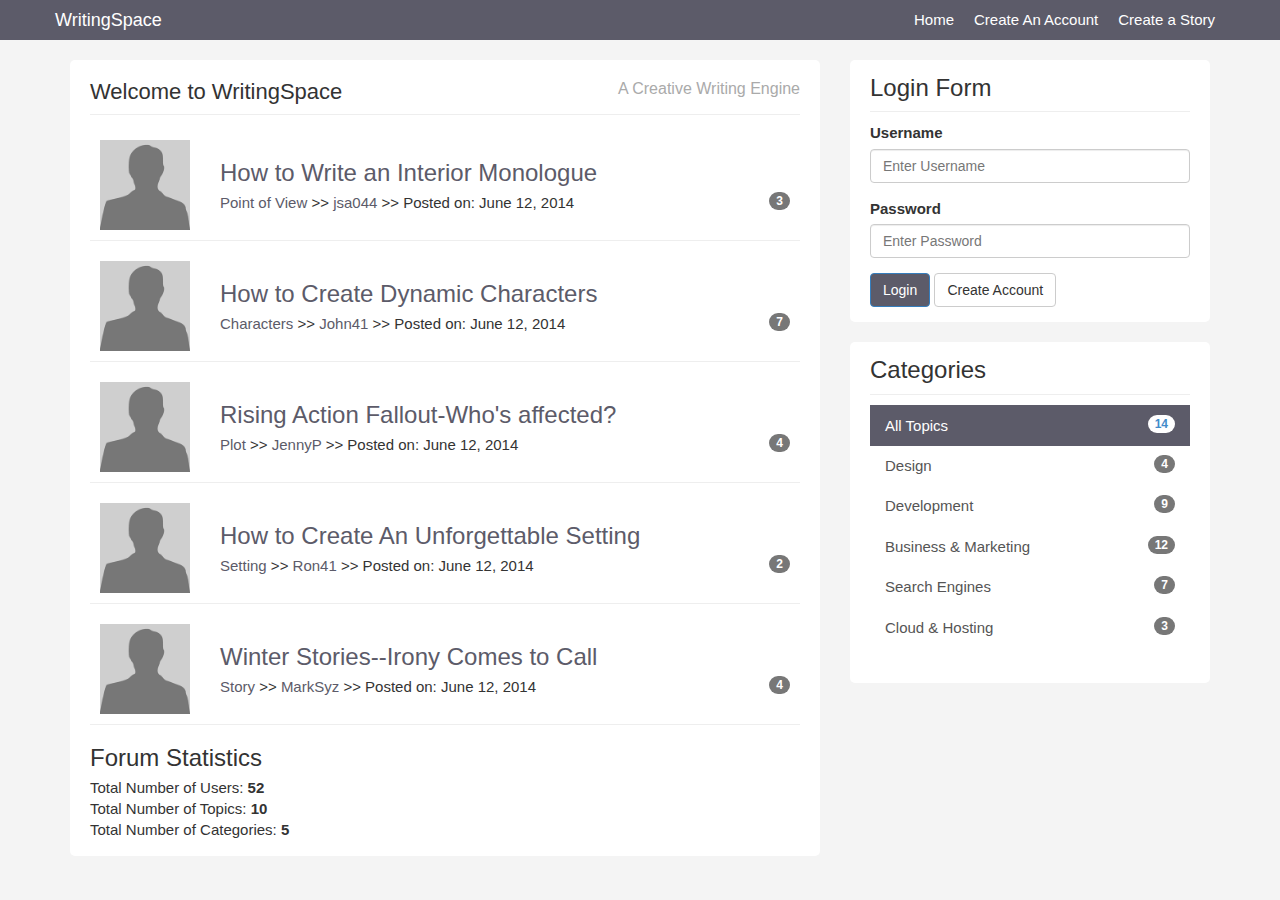
<file: ts_html/index.html>
<!DOCTYPE html>
<html lang="en">
  <head>
    <meta charset="utf-8">
    <meta http-equiv="X-UA-Compatible" content="IE=edge">
    <meta name="viewport" content="width=device-width, initial-scale=1">
    <title>Welcome To WritingSpace</title>

    <!-- Bootstrap core CSS -->
    <link href="css/bootstrap.css" rel="stylesheet">
    <!-- Custom styles for this template -->
    <link href="css/custom.css" rel="stylesheet">
  </head>
  <body>

                                       <!-- Navigation Bar -->
                                       
                                       

    <div class="navbar navbar-inverse navbar-fixed-top" role="navigation">
      <div class="container">
        <div class="navbar-header">
          <button type="button" class="navbar-toggle" data-toggle="collapse" data-target=".navbar-collapse">
            <span class="sr-only">Toggle navigation</span>
            <span class="icon-bar"></span>
            <span class="icon-bar"></span>
            <span class="icon-bar"></span>
          </button>
          <a class="navbar-brand" href="index.html">WritingSpace</a>
        </div>
        <div class="collapse navbar-collapse">
          <ul class="nav navbar-nav navbar-right">
            <li class="active"><a href="index.html">Home</a></li>
            <li><a href="register.html">Create An Account</a></li>
            <li><a href="create.html">Create a Story</a></li>
          </ul>
        </div>             <!--/.nav-collapse -->
      </div>           <!--.container -->
    </div>          <!--/.navbar navbar-inverse -->

                                          <!-- Main Content Area Begins -->

    <div class="container">
		<div class="row">
			<div class="col-md-8">
				<div class="main-col">
					<div class="block">
						<h1 class="pull-left">Welcome to WritingSpace</h1>
						<h4 class="pull-right">A Creative Writing Engine</h4>
						<div class="clearfix"></div>
						<hr>
						<ul id="topics">
							<li class="topic">
							<div class="row">
							<div class="col-md-2">
								<img class="avatar pull-left" src="img/gravatar.jpg" />
							</div>
							<div class="col-md-10">
								<div class="topic-content pull-right">
									<h3><a href="topic.html">How to Write an Interior Monologue</a></h3>
									<div class="topic-info">
										<a href="category.html">Point of View</a> >> <a href="profile.html">jsa044</a> >> Posted on: June 12, 2014 
										<span class="badge pull-right">3</span>
									</div>    <!-- .topic-info -->
								</div>    <!-- .topic-content pull-right -->
							</div>    <!-- .col-md-10 -->
						</div>    <!-- .row -->
					</li>
					<li class="topic">
						<div class="row">
							<div class="col-md-2">
								<img class="avatar pull-left" src="img/gravatar.jpg" />
							</div>
							<div class="col-md-10">
								<div class="topic-content pull-right">
									<h3><a href="topic.html">How to Create Dynamic Characters</a> </h3>
									<div class="topic-info">
										<a href="category.html">Characters</a> >> <a href="profile.html">John41</a> >> Posted on: June 12, 2014 
										<span class="badge pull-right">7</span>
									</div>
								</div>
							</div>
						</div>
					</li>
					<li class="topic">
						<div class="row">
							<div class="col-md-2">
								<img class="avatar pull-left" src="img/gravatar.jpg" />
							</div>      <!-- .col-md-2 -->
							<div class="col-md-10">
								<div class="topic-content pull-right">
									<h3><a href="topic.html">Rising Action Fallout-Who's affected?</a></h3>
									<div class="topic-info">
										<a href="category.html">Plot</a> >> <a href="profile.html">JennyP</a> >> Posted on: June 12, 2014 
										<span class="badge pull-right">4</span>
									</div>
								</div>
							</div>      <!-- .col-md-10 -->
						</div>      <!-- .row -->
					</li>
					<li class="topic">
						<div class="row">
							<div class="col-md-2">
								<img class="avatar pull-left" src="img/gravatar.jpg" />
							</div>
							<div class="col-md-10">
								<div class="topic-content pull-right">
									<h3><a href="topic.html">How to Create An Unforgettable Setting</a></h3>
									<div class="topic-info">
										<a href="category.html">Setting</a> >> <a href="profile.html">Ron41</a> >> Posted on: June 12, 2014 
										<span class="badge pull-right">2</span>
									</div>     <!-- .topic-info -->
								</div>    <!-- .topic-content pull-right -->
							</div>   <!-- .col-md-10-->
						</div>    <!-- .row -->
					</li>
					<li class="topic">
						<div class="row">
							<div class="col-md-2">
								<img class="avatar pull-left" src="img/gravatar.jpg" />
							</div>
							<div class="col-md-10">
								<div class="topic-content pull-right">
									<h3><a href="topic.html">Winter Stories--Irony Comes to Call</a></h3>
									<div class="topic-info">
										<a href="category.html">Story</a> >> <a href="profile.html">MarkSyz</a> >> Posted on: June 12, 2014 
										<span class="badge pull-right">4</span>
									</div>    <!-- .topic-info -->
								</div>   <!-- .topic-content pull-right -->
							</div>   <!-- .col-md-10 -->
						</div>   <!-- .row -->
					</li>
						</ul>
						<h3>Forum Statistics</h3>
					<ul>
						<li>Total Number of Users: <strong>52</strong></li>
						<li>Total Number of Topics: <strong>10</strong></li>
						<li>Total Number of Categories: <strong>5</strong></li>
					</ul>
					</div>    <!-- .block -->
				</div>
			</div>
			<div class="col-md-4">
				<div class="sidebar">
					<div class="block">
						<h3>Login Form</h3>
						<form role="form">
						<div class="form-group">
							<label>Username</label>
							<input name="username" type="text" class="form-control" placeholder="Enter Username">
						</div>
						<div class="form-group">
							<label>Password</label>
							<input name="password" type="password" class="form-control" placeholder="Enter Password">
						</div>			
						<button name="do_login" type="submit" class="btn btn-primary">Login</button> <a  class="btn btn-default" href="register.html"> Create Account</a>
					</form>
					</div>          <!-- .block -->
					
					<div class="block">
					<h3>Categories</h3>
					<div class="list-group">
						<a href="#" class="list-group-item active">All Topics <span class="badge pull-right">14</span></a> 
						<a href="#" class="list-group-item">Design<span class="badge pull-right">4</span></a>
						<a href="#" class="list-group-item">Development<span class="badge pull-right">9</span></a>
						<a href="#" class="list-group-item">Business & Marketing <span class="badge pull-right">12</span></a>
						<a href="#" class="list-group-item">Search Engines<span class="badge pull-right">7</span></a>
						<a href="#" class="list-group-item">Cloud & Hosting <span class="badge pull-right">3</span></a>
					</div>     <!-- .list-group -->
				</div>	    <!-- .block -->
				</div>     <!-- .sidebar -->
			</div>       <!-- .col-md-4 -->
		</div>         <!-- .row -->
    </div><!-- /.container -->


    <!-- Bootstrap core JavaScript
    ================================================== -->
    <!-- Placed at the end of the document so the pages load faster -->
    <script src="https://ajax.googleapis.com/ajax/libs/jquery/1.11.1/jquery.min.js"></script>
    <script src="js/bootstrap.js"></script>
  </body>
</html>
</file>
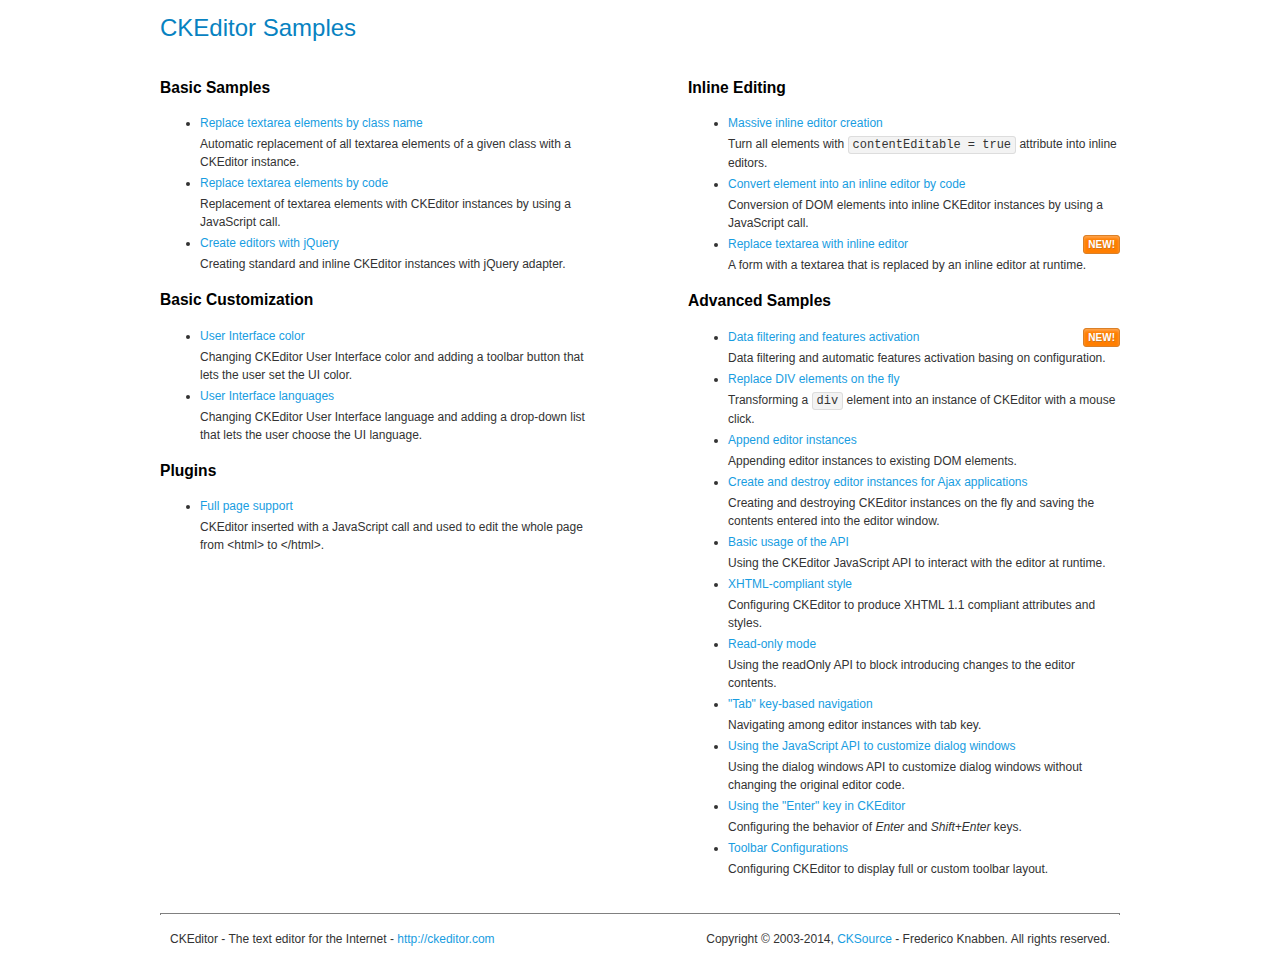
<file: ts_html/js/ckeditor/samples/index.html>
<!DOCTYPE html>
<!--
Copyright (c) 2003-2014, CKSource - Frederico Knabben. All rights reserved.
For licensing, see LICENSE.md or http://ckeditor.com/license
-->
<html>
<head>
	<meta charset="utf-8">
	<title>CKEditor Samples</title>
	<link rel="stylesheet" href="sample.css">
</head>
<body>
	<h1 class="samples">
		CKEditor Samples
	</h1>
	<div class="twoColumns">
		<div class="twoColumnsLeft">
			<h2 class="samples">
				Basic Samples
			</h2>
			<dl class="samples">
				<dt><a class="samples" href="replacebyclass.html">Replace textarea elements by class name</a></dt>
				<dd>Automatic replacement of all textarea elements of a given class with a CKEditor instance.</dd>

				<dt><a class="samples" href="replacebycode.html">Replace textarea elements by code</a></dt>
				<dd>Replacement of textarea elements with CKEditor instances by using a JavaScript call.</dd>

				<dt><a class="samples" href="jquery.html">Create editors with jQuery</a></dt>
				<dd>Creating standard and inline CKEditor instances with jQuery adapter.</dd>
			</dl>

			<h2 class="samples">
				Basic Customization
			</h2>
			<dl class="samples">
				<dt><a class="samples" href="uicolor.html">User Interface color</a></dt>
				<dd>Changing CKEditor User Interface color and adding a toolbar button that lets the user set the UI color.</dd>

				<dt><a class="samples" href="uilanguages.html">User Interface languages</a></dt>
				<dd>Changing CKEditor User Interface language and adding a drop-down list that lets the user choose the UI language.</dd>
			</dl>


			<h2 class="samples">Plugins</h2>
<dl class="samples">
<dt><a class="samples" href="plugins/wysiwygarea/fullpage.html">Full page support</a></dt>
<dd>CKEditor inserted with a JavaScript call and used to edit the whole page from &lt;html&gt; to &lt;/html&gt;.</dd>
</dl>
		</div>
		<div class="twoColumnsRight">
			<h2 class="samples">
				Inline Editing
			</h2>
			<dl class="samples">
				<dt><a class="samples" href="inlineall.html">Massive inline editor creation</a></dt>
				<dd>Turn all elements with <code>contentEditable = true</code> attribute into inline editors.</dd>

				<dt><a class="samples" href="inlinebycode.html">Convert element into an inline editor by code</a></dt>
				<dd>Conversion of DOM elements into inline CKEditor instances by using a JavaScript call.</dd>

				<dt><a class="samples" href="inlinetextarea.html">Replace textarea with inline editor</a> <span class="new">New!</span></dt>
				<dd>A form with a textarea that is replaced by an inline editor at runtime.</dd>

				
			</dl>

			<h2 class="samples">
				Advanced Samples
			</h2>
			<dl class="samples">
				<dt><a class="samples" href="datafiltering.html">Data filtering and features activation</a> <span class="new">New!</span></dt>
				<dd>Data filtering and automatic features activation basing on configuration.</dd>

				<dt><a class="samples" href="divreplace.html">Replace DIV elements on the fly</a></dt>
				<dd>Transforming a <code>div</code> element into an instance of CKEditor with a mouse click.</dd>

				<dt><a class="samples" href="appendto.html">Append editor instances</a></dt>
				<dd>Appending editor instances to existing DOM elements.</dd>

				<dt><a class="samples" href="ajax.html">Create and destroy editor instances for Ajax applications</a></dt>
				<dd>Creating and destroying CKEditor instances on the fly and saving the contents entered into the editor window.</dd>

				<dt><a class="samples" href="api.html">Basic usage of the API</a></dt>
				<dd>Using the CKEditor JavaScript API to interact with the editor at runtime.</dd>

				<dt><a class="samples" href="xhtmlstyle.html">XHTML-compliant style</a></dt>
				<dd>Configuring CKEditor to produce XHTML 1.1 compliant attributes and styles.</dd>

				<dt><a class="samples" href="readonly.html">Read-only mode</a></dt>
				<dd>Using the readOnly API to block introducing changes to the editor contents.</dd>

				<dt><a class="samples" href="tabindex.html">"Tab" key-based navigation</a></dt>
				<dd>Navigating among editor instances with tab key.</dd>


				
<dt><a class="samples" href="plugins/dialog/dialog.html">Using the JavaScript API to customize dialog windows</a></dt>
<dd>Using the dialog windows API to customize dialog windows without changing the original editor code.</dd>

<dt><a class="samples" href="plugins/enterkey/enterkey.html">Using the &quot;Enter&quot; key in CKEditor</a></dt>
<dd>Configuring the behavior of <em>Enter</em> and <em>Shift+Enter</em> keys.</dd>

<dt><a class="samples" href="plugins/toolbar/toolbar.html">Toolbar Configurations</a></dt>
<dd>Configuring CKEditor to display full or custom toolbar layout.</dd>

			</dl>
		</div>
	</div>
	<div id="footer">
		<hr>
		<p>
			CKEditor - The text editor for the Internet - <a class="samples" href="http://ckeditor.com/">http://ckeditor.com</a>
		</p>
		<p id="copy">
			Copyright &copy; 2003-2014, <a class="samples" href="http://cksource.com/">CKSource</a> - Frederico Knabben. All rights reserved.
		</p>
	</div>
</body>
</html>
</file>
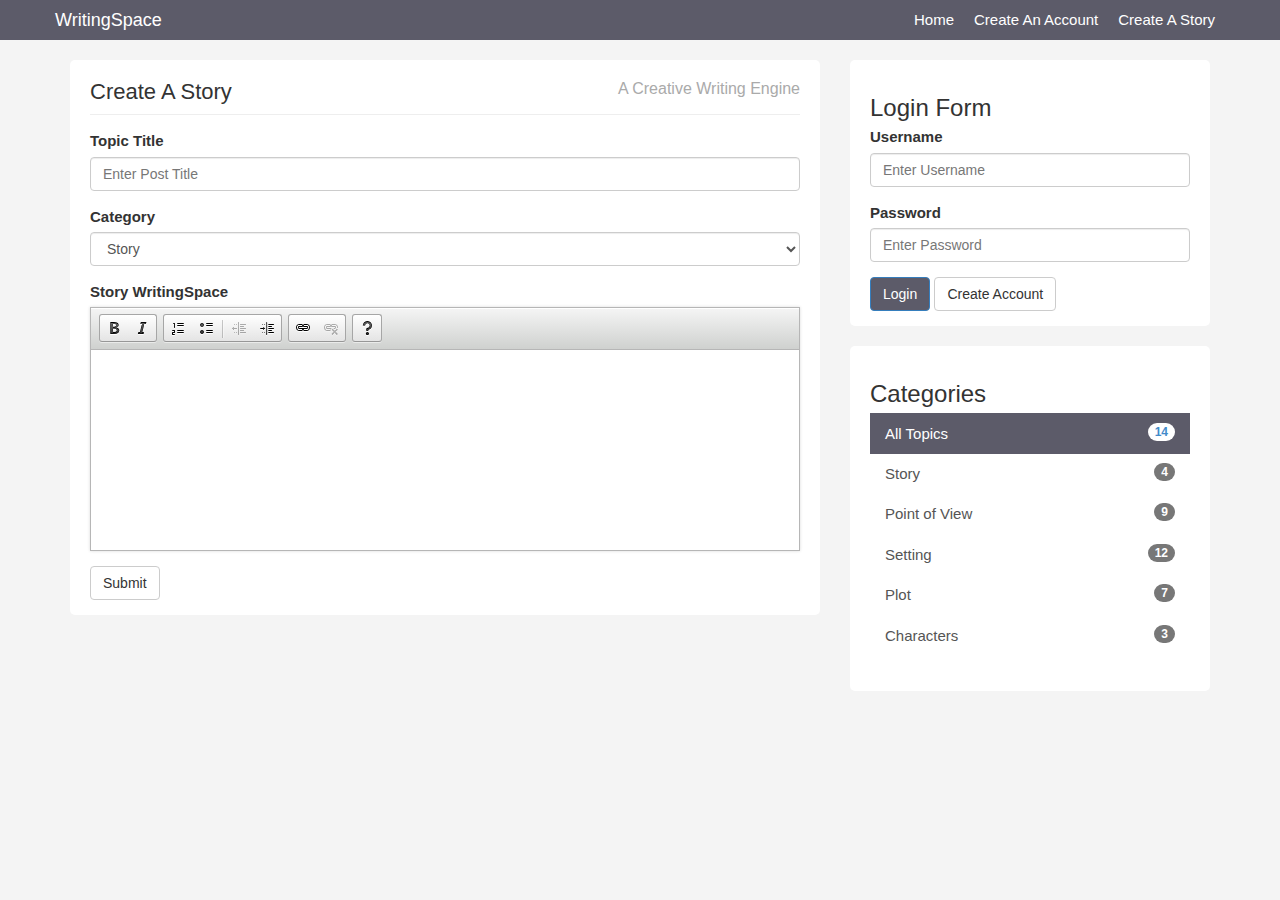
<file: ts_html/create.html>
<!DOCTYPE html>
<html lang="en">
  <head>
    <meta charset="utf-8">
    <meta http-equiv="X-UA-Compatible" content="IE=edge">
    <meta name="viewport" content="width=device-width, initial-scale=1">
    <title>Create A Story</title>

    <!-- Bootstrap core CSS -->
    <link href="css/bootstrap.css" rel="stylesheet">
    <!-- Custom styles for this template -->
    <link href="css/custom.css" rel="stylesheet">
	<script src="https://ajax.googleapis.com/ajax/libs/jquery/1.11.1/jquery.min.js"></script>
    <script src="js/bootstrap.js"></script>
	<script src="js/ckeditor/ckeditor.js"></script>
  </head>

  <body>

    <div class="navbar navbar-inverse navbar-fixed-top" role="navigation">
      <div class="container">
        <div class="navbar-header">
          <button type="button" class="navbar-toggle" data-toggle="collapse" data-target=".navbar-collapse">
            <span class="sr-only">Toggle navigation</span>
            <span class="icon-bar"></span>
            <span class="icon-bar"></span>
            <span class="icon-bar"></span>
          </button>
          <a class="navbar-brand" href="index.html">WritingSpace</a>
        </div>
        <div class="collapse navbar-collapse">
          <ul class="nav navbar-nav navbar-right">
            <li class="active"><a href="index.html">Home</a></li>
            <li><a href="register.html">Create An Account</a></li>
            <li><a href="create.html">Create A Story</a></li>
          </ul>
        </div><!--/.nav-collapse -->
      </div>
    </div>

    <div class="container">
		<div class="row">
			<div class="col-md-8">
				<div class="main-col">
					<div class="block">
						<h1 class="pull-left">Create A Story</h1>
						<h4 class="pull-right">A Creative Writing Engine</h4>
						<div class="clearfix"></div>
						<hr>
						<form role="form">
							<div class="form-group">
								<label>Topic Title</label>
								<input type="text" class="form-control" name="title" placeholder="Enter Post Title">
							</div>
							<div class="form-group">
								<label>Category</label>
								<select class="form-control">
									<option>Story</option>
									<option>Character</option>
									<option>Plot</option>
									<option>Setting</option>
									<option>Endings</option>
							</select>
							</div>
								<div class="form-group">
									<label>Story WritingSpace</label>
									<textarea id="body" rows="10" cols="80" class="form-control" name="body"></textarea>
									<script>CKEDITOR.replace('body');</script>
								</div>
							<button type="submit" class="btn btn-default">Submit</button>
						</form>
					</div>
				</div>
			</div>
			<div class="col-md-4">
				<div id="sidebar">
					<div class="block">
						<h3>Login Form</h3>
						<form role="form">
						<div class="form-group">
							<label>Username</label>
							<input name="username" type="text" class="form-control" placeholder="Enter Username">
						</div>
						<div class="form-group">
							<label>Password</label>
							<input name="password" type="password" class="form-control" placeholder="Enter Password">
						</div>			
						<button name="do_login" type="submit" class="btn btn-primary">Login</button> <a  class="btn btn-default" href="register.html"> Create Account</a>
					</form>
					</div>
					
					<div class="block">
					<h3>Categories</h3>
					<div class="list-group">
						<a href="#" class="list-group-item active">All Topics <span class="badge pull-right">14</span></a> 
						<a href="#" class="list-group-item">Story<span class="badge pull-right">4</span></a>
						<a href="#" class="list-group-item">Point of View<span class="badge pull-right">9</span></a>
						<a href="#" class="list-group-item">Setting <span class="badge pull-right">12</span></a>
						<a href="#" class="list-group-item">Plot<span class="badge pull-right">7</span></a>
						<a href="#" class="list-group-item">Characters<span class="badge pull-right">3</span></a>
					</div>
				</div>	
				</div>
			</div>
		</div>
    </div><!-- /.container -->
    
  </body>
</html>
</file>
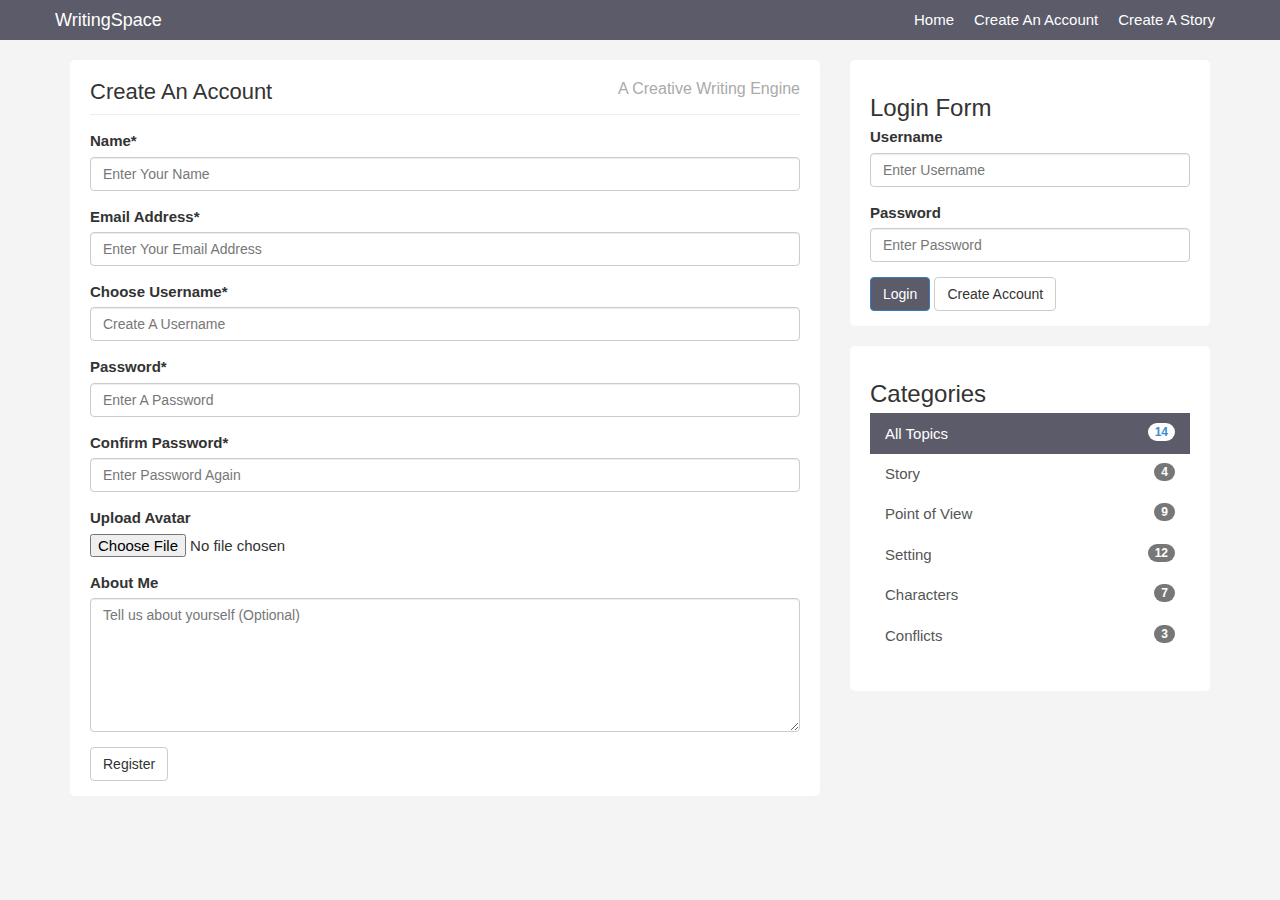
<file: ts_html/register.html>
<!DOCTYPE html>
<html lang="en">
  <head>
    <meta charset="utf-8">
    <meta http-equiv="X-UA-Compatible" content="IE=edge">
    <meta name="viewport" content="width=device-width, initial-scale=1">
    <title>Register With WritingSpace</title>

    <!-- Bootstrap core CSS -->
    <link href="css/bootstrap.css" rel="stylesheet">
    <!-- Custom styles for this template -->
    <link href="css/custom.css" rel="stylesheet">
  </head>

  <body>

    <div class="navbar navbar-inverse navbar-fixed-top" role="navigation">
      <div class="container">
        <div class="navbar-header">
          <button type="button" class="navbar-toggle" data-toggle="collapse" data-target=".navbar-collapse">
            <span class="sr-only">Toggle navigation</span>
            <span class="icon-bar"></span>
            <span class="icon-bar"></span>
            <span class="icon-bar"></span>
          </button>
          <a class="navbar-brand" href="index.html">WritingSpace</a>
        </div>
        <div class="collapse navbar-collapse">
          <ul class="nav navbar-nav navbar-right">
            <li class="active"><a href="index.html">Home</a></li>
            <li><a href="register.html">Create An Account</a></li>
            <li><a href="create.html">Create A Story</a></li>
          </ul>
        </div><!--/.nav-collapse -->
      </div>
    </div>

    <div class="container">
		<div class="row">
			<div class="col-md-8">
				<div class="main-col">
					<div class="block">
						<h1 class="pull-left">Create An Account</h1>
						<h4 class="pull-right">A Creative Writing Engine</h4>
						<div class="clearfix"></div>
						
						
						<hr>
						<form role="form" enctype="multipart/form-data" method="post" action="register.php">
							<div class="form-group">
								<label>Name*</label> <input type="text" class="form-control"
							name="name" placeholder="Enter Your Name">
							</div>
							<div class="form-group">
							<label>Email Address*</label> <input type="email" class="form-control"
							name="email" placeholder="Enter Your Email Address">
							</div>
						<div class="form-group">
					<label>Choose Username*</label> <input type="text"
							class="form-control" name="username" placeholder="Create A Username">
						</div>
					<div class="form-group">
					<label>Password*</label> <input type="password" class="form-control"
				name="password" placeholder="Enter A Password">
				</div>
				<div class="form-group">
		<label>Confirm Password*</label> <input type="password"
			class="form-control" name="password2"
			placeholder="Enter Password Again">
			</div>
				<div class="form-group">
					<label>Upload Avatar</label>
				<input type="file" name="avatar">
				<p class="help-block"></p>
					</div>
					<div class="form-group">
					<label>About Me</label>
					<textarea id="about" rows="6" cols="80" class="form-control"
					name="about" placeholder="Tell us about yourself (Optional)"></textarea>
			</div>
			<input name="register" type="submit" class="btn btn-default" value="Register" />
</form>
					</div>
				</div>
			</div>
			<div class="col-md-4">
				<div id="sidebar">
					<div class="block">
						<h3>Login Form</h3>
						<form role="form">
						<div class="form-group">
							<label>Username</label>
							<input name="username" type="text" class="form-control" placeholder="Enter Username">
						</div>
						<div class="form-group">
							<label>Password</label>
							<input name="password" type="password" class="form-control" placeholder="Enter Password">
						</div>			
						<button name="do_login" type="submit" class="btn btn-primary">Login</button> <a  class="btn btn-default" href="register.html"> Create Account</a>
					</form>
					</div>
					
					<div class="block">
					<h3>Categories</h3>
					<div class="list-group">
						<a href="#" class="list-group-item active">All Topics <span class="badge pull-right">14</span></a> 
						<a href="#" class="list-group-item">Story<span class="badge pull-right">4</span></a>
						<a href="#" class="list-group-item">Point of View<span class="badge pull-right">9</span></a>
						<a href="#" class="list-group-item">Setting <span class="badge pull-right">12</span></a>
						<a href="#" class="list-group-item">Characters<span class="badge pull-right">7</span></a>
						<a href="#" class="list-group-item">Conflicts<span class="badge pull-right">3</span></a>
					</div>
				</div>	
				</div>
			</div>
		</div>
    </div><!-- /.container -->


    <!-- Bootstrap core JavaScript
    ================================================== -->
    <!-- Placed at the end of the document so the pages load faster -->
    <script src="https://ajax.googleapis.com/ajax/libs/jquery/1.11.1/jquery.min.js"></script>
    <script src="js/bootstrap.js"></script>
  </body>
</html>
</file>
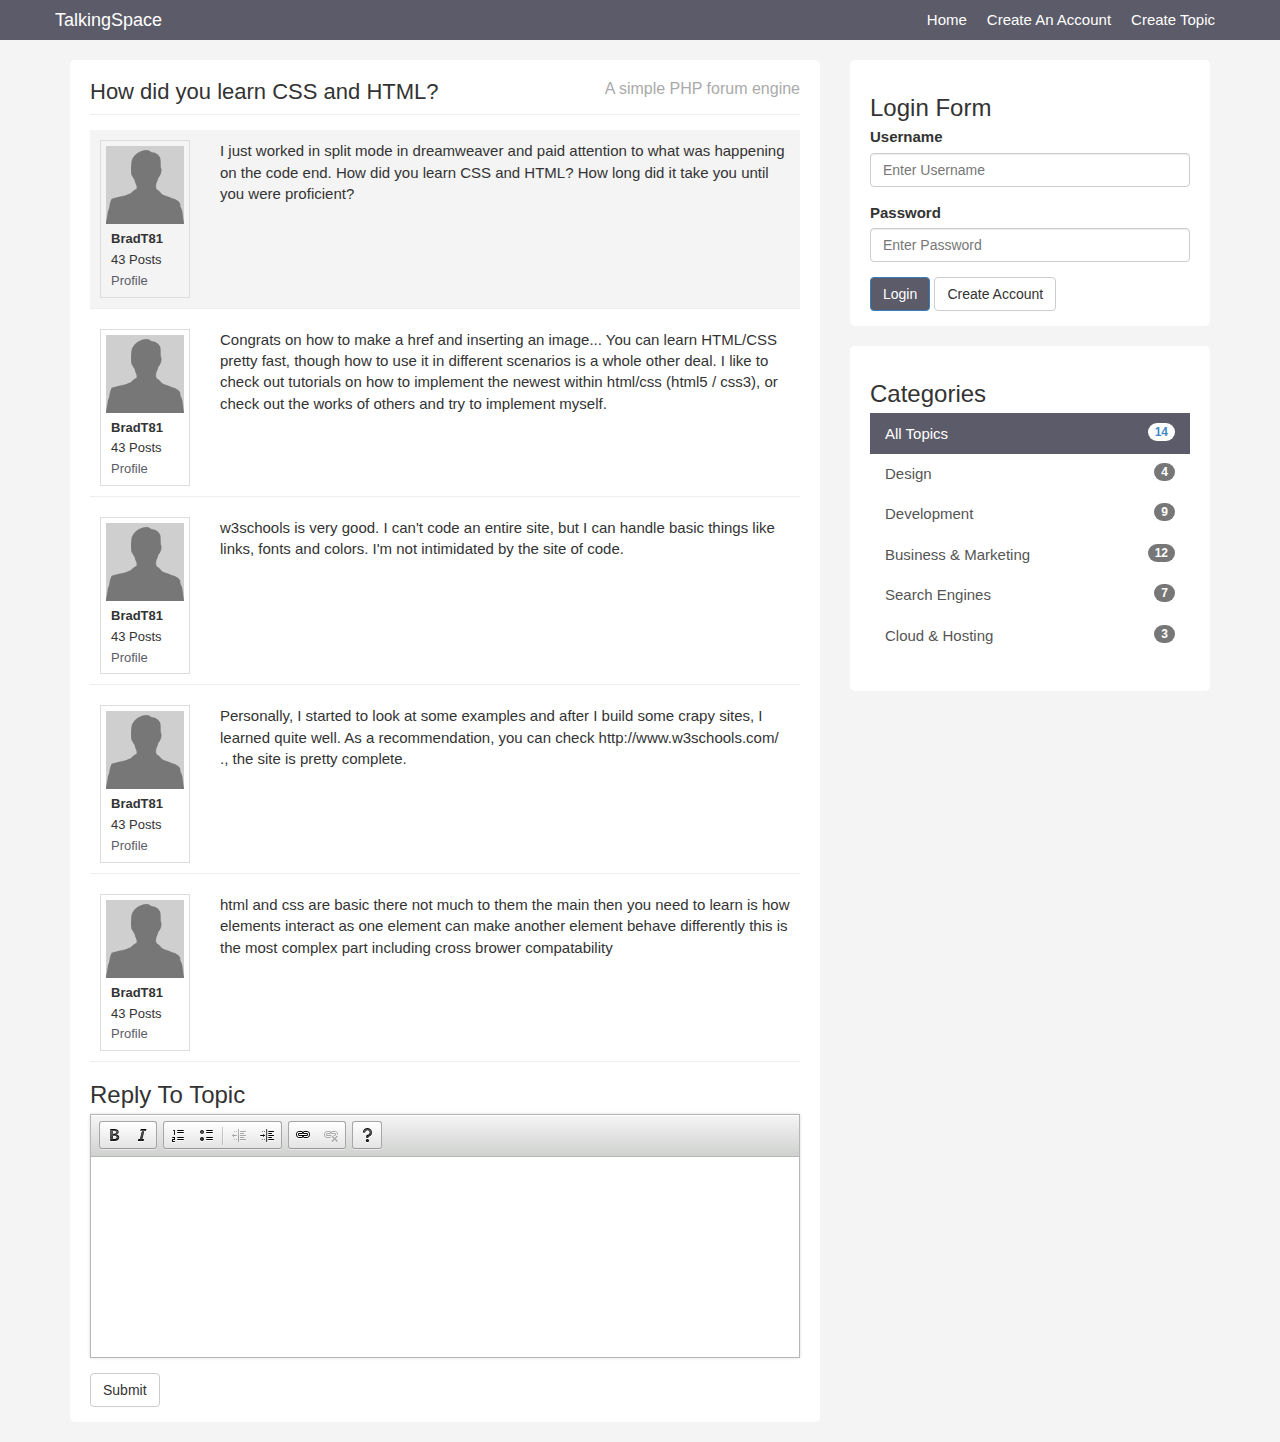
<file: ts_html/topic.html>
<!DOCTYPE html>
<html lang="en">
  <head>
    <meta charset="utf-8">
    <meta http-equiv="X-UA-Compatible" content="IE=edge">
    <meta name="viewport" content="width=device-width, initial-scale=1">
    <title>Create A Topic</title>

    <!-- Bootstrap core CSS -->
    <link href="css/bootstrap.css" rel="stylesheet">
    <!-- Custom styles for this template -->
    <link href="css/custom.css" rel="stylesheet">
	<script src="https://ajax.googleapis.com/ajax/libs/jquery/1.11.1/jquery.min.js"></script>
    <script src="js/bootstrap.js"></script>
	<script src="js/ckeditor/ckeditor.js"></script>
  </head>

  <body>

    <div class="navbar navbar-inverse navbar-fixed-top" role="navigation">
      <div class="container">
        <div class="navbar-header">
          <button type="button" class="navbar-toggle" data-toggle="collapse" data-target=".navbar-collapse">
            <span class="sr-only">Toggle navigation</span>
            <span class="icon-bar"></span>
            <span class="icon-bar"></span>
            <span class="icon-bar"></span>
          </button>
          <a class="navbar-brand" href="index.html">TalkingSpace</a>
        </div>
        <div class="collapse navbar-collapse">
          <ul class="nav navbar-nav navbar-right">
            <li class="active"><a href="index.html">Home</a></li>
            <li><a href="register.html">Create An Account</a></li>
            <li><a href="create.html">Create Topic</a></li>
          </ul>
        </div><!--/.nav-collapse -->
      </div>
    </div>

    <div class="container">
		<div class="row">
			<div class="col-md-8">
				<div class="main-col">
					<div class="block">
						<h1 class="pull-left">How did you learn CSS and HTML?</h1>
						<h4 class="pull-right">A simple PHP forum engine</h4>
						<div class="clearfix"></div>
						<hr>
						<ul id="topics">
					<li id="main-topic" class="topic topic">
						<div class="row">
							<div class="col-md-2">
								<div class="user-info">
									<img class="avatar pull-left" src="img/gravatar.jpg" />
									<ul>
										<li><strong>BradT81</strong></li>
										<li>43 Posts</li>
										<li><a href="profile.php">Profile</a>
									</ul>
								</div>
							</div>
							<div class="col-md-10">
								<div class="topic-content pull-right">
									<p>I just worked in split mode in dreamweaver and paid attention to what was happening on the code end. 
									How did you learn CSS and HTML? How long did it take you until you were proficient?</p>
								</div>
							</div>
						</div>
					</li>
					<li class="topic topic">
						<div class="row">
							<div class="col-md-2">
								<div class="user-info">
									<img class="avatar pull-left" src="img/gravatar.jpg" />
									<ul>
										<li><strong>BradT81</strong></li>
										<li>43 Posts</li>
										<li><a href="profile.php">Profile</a>
									</ul>
								</div>
							</div>
							<div class="col-md-10">
								<div class="topic-content pull-right">
									<p>Congrats on how to make a href and inserting an image...


You can learn HTML/CSS pretty fast, though how to use it in different scenarios is a whole other deal.

I like to check out tutorials on how to implement the newest within html/css (html5 / css3), or check out the works of others and try to implement myself.</p>
								</div>
							</div>
						</div>
					</li>
					<li class="topic topic">
						<div class="row">
							<div class="col-md-2">
								<div class="user-info">
									<img class="avatar pull-left" src="img/gravatar.jpg" />
									<ul>
										<li><strong>BradT81</strong></li>
										<li>43 Posts</li>
										<li><a href="profile.php">Profile</a>
									</ul>
								</div>
							</div>
							<div class="col-md-10">
								<div class="topic-content pull-right">
									<p>w3schools is very good. I can't code an entire site, but I can handle basic things like links, fonts and colors. I'm not intimidated by the site of code.</p>

								</div>
							</div>
						</div>
					</li>
					<li class="topic topic">
						<div class="row">
							<div class="col-md-2">
								<div class="user-info">
									<img class="avatar pull-left" src="img/gravatar.jpg" />
									<ul>
										<li><strong>BradT81</strong></li>
										<li>43 Posts</li>
										<li><a href="profile.php">Profile</a>
									</ul>
								</div>
							</div>
							<div class="col-md-10">
								<div class="topic-content pull-right">
									<p>Personally, I started to look at some examples and after I build some crapy sites, I learned quite well. As a recommendation, you can check http://www.w3schools.com/ ., the site is pretty complete.</p>
								</div>
							</div>
						</div>
					</li>
					<li class="topic topic">
						<div class="row">
							<div class="col-md-2">
								<div class="user-info">
									<img class="avatar pull-left" src="img/gravatar.jpg" />
									<ul>
										<li><strong>BradT81</strong></li>
										<li>43 Posts</li>
										<li><a href="profile.php">Profile</a>
									</ul>
								</div>
							</div>
							<div class="col-md-10">
								<div class="topic-content pull-right">
									<p>html and css are basic there not much to them the main then you need to learn is how elements interact as one element can make another element behave differently this is the most complex part including cross brower compatability</p>
								</div>
							</div>
						</div>
					</li>
				</ul>
				<h3>Reply To Topic</h3>
				<form role="form">				
  					<div class="form-group">
						<textarea id="reply" rows="10" cols="80" class="form-control" name="reply"></textarea>
						<script>
							CKEDITOR.replace( 'reply' );
            			</script>
  					</div>
 					 <button type="submit" class="btn btn-default">Submit</button>
				</form>
					</div>
				</div>
			</div>
			<div class="col-md-4">
				<div id="sidebar">
					<div class="block">
						<h3>Login Form</h3>
						<form role="form">
						<div class="form-group">
							<label>Username</label>
							<input name="username" type="text" class="form-control" placeholder="Enter Username">
						</div>
						<div class="form-group">
							<label>Password</label>
							<input name="password" type="password" class="form-control" placeholder="Enter Password">
						</div>			
						<button name="do_login" type="submit" class="btn btn-primary">Login</button> <a  class="btn btn-default" href="register.html"> Create Account</a>
					</form>
					</div>
					
					<div class="block">
					<h3>Categories</h3>
					<div class="list-group">
						<a href="#" class="list-group-item active">All Topics <span class="badge pull-right">14</span></a> 
						<a href="#" class="list-group-item">Design<span class="badge pull-right">4</span></a>
						<a href="#" class="list-group-item">Development<span class="badge pull-right">9</span></a>
						<a href="#" class="list-group-item">Business & Marketing <span class="badge pull-right">12</span></a>
						<a href="#" class="list-group-item">Search Engines<span class="badge pull-right">7</span></a>
						<a href="#" class="list-group-item">Cloud & Hosting <span class="badge pull-right">3</span></a>
					</div>
				</div>	
				</div>
			</div>
		</div>
    </div><!-- /.container -->
    
  </body>
</html>
</file>
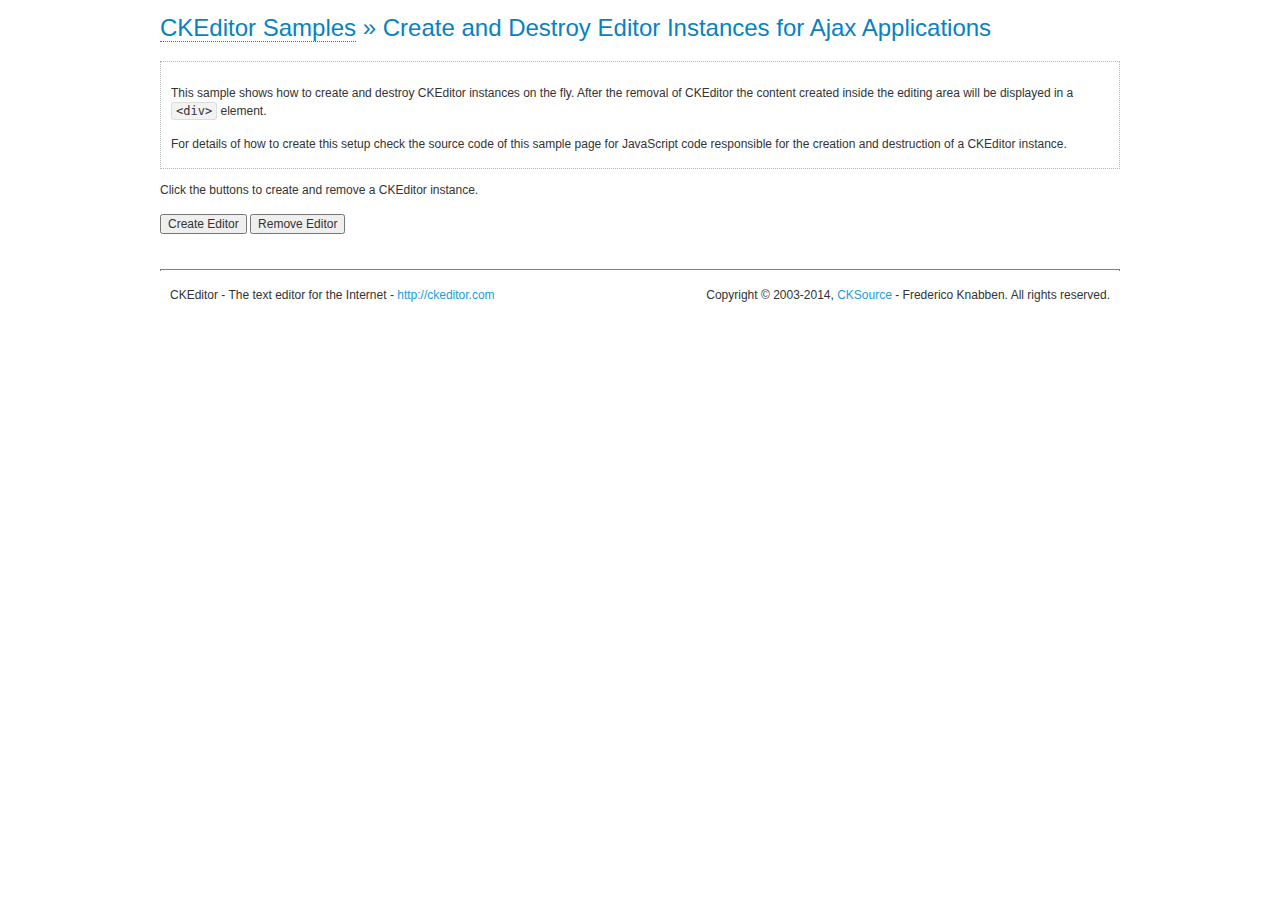
<file: ts_html/js/ckeditor/samples/ajax.html>
<!DOCTYPE html>
<!--
Copyright (c) 2003-2014, CKSource - Frederico Knabben. All rights reserved.
For licensing, see LICENSE.md or http://ckeditor.com/license
-->
<html>
<head>
	<meta charset="utf-8">
	<title>Ajax &mdash; CKEditor Sample</title>
	<script src="../ckeditor.js"></script>
	<link rel="stylesheet" href="sample.css">
	<script>

		var editor, html = '';

		function createEditor() {
			if ( editor )
				return;

			// Create a new editor inside the <div id="editor">, setting its value to html
			var config = {};
			editor = CKEDITOR.appendTo( 'editor', config, html );
		}

		function removeEditor() {
			if ( !editor )
				return;

			// Retrieve the editor contents. In an Ajax application, this data would be
			// sent to the server or used in any other way.
			document.getElementById( 'editorcontents' ).innerHTML = html = editor.getData();
			document.getElementById( 'contents' ).style.display = '';

			// Destroy the editor.
			editor.destroy();
			editor = null;
		}

	</script>
</head>
<body>
	<h1 class="samples">
		<a href="index.html">CKEditor Samples</a> &raquo; Create and Destroy Editor Instances for Ajax Applications
	</h1>
	<div class="description">
		<p>
			This sample shows how to create and destroy CKEditor instances on the fly. After the removal of CKEditor the content created inside the editing
			area will be displayed in a <code>&lt;div&gt;</code> element.
		</p>
		<p>
			For details of how to create this setup check the source code of this sample page
			for JavaScript code responsible for the creation and destruction of a CKEditor instance.
		</p>
	</div>
	<p>Click the buttons to create and remove a CKEditor instance.</p>
	<p>
		<input onclick="createEditor();" type="button" value="Create Editor">
		<input onclick="removeEditor();" type="button" value="Remove Editor">
	</p>
	<!-- This div will hold the editor. -->
	<div id="editor">
	</div>
	<div id="contents" style="display: none">
		<p>
			Edited Contents:
		</p>
		<!-- This div will be used to display the editor contents. -->
		<div id="editorcontents">
		</div>
	</div>
	<div id="footer">
		<hr>
		<p>
			CKEditor - The text editor for the Internet - <a class="samples" href="http://ckeditor.com/">http://ckeditor.com</a>
		</p>
		<p id="copy">
			Copyright &copy; 2003-2014, <a class="samples" href="http://cksource.com/">CKSource</a> - Frederico
			Knabben. All rights reserved.
		</p>
	</div>
</body>
</html>
</file>
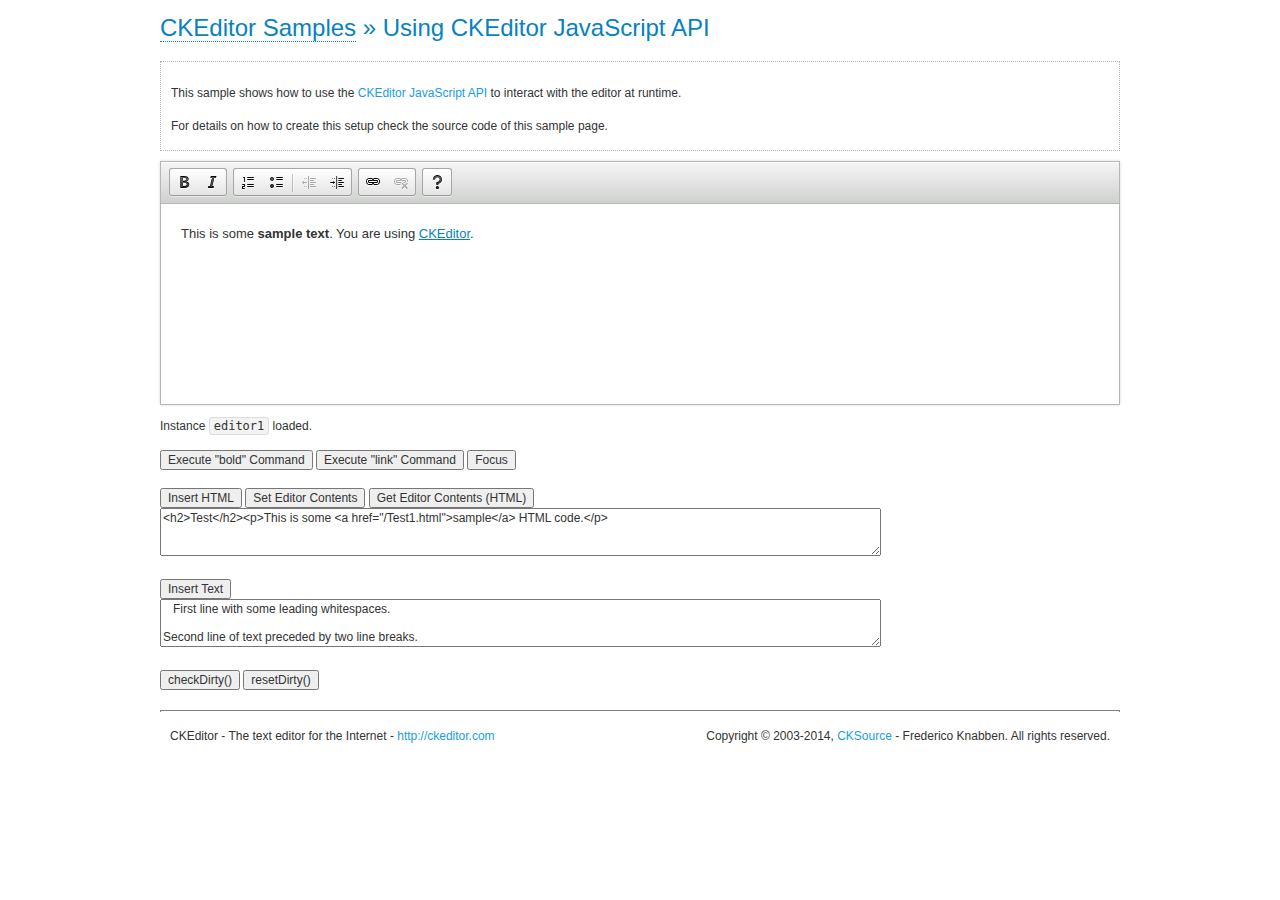
<file: ts_html/js/ckeditor/samples/api.html>
<!DOCTYPE html>
<!--
Copyright (c) 2003-2014, CKSource - Frederico Knabben. All rights reserved.
For licensing, see LICENSE.md or http://ckeditor.com/license
-->
<html>
<head>
	<meta charset="utf-8">
	<title>API Usage &mdash; CKEditor Sample</title>
	<script src="../ckeditor.js"></script>
	<link href="sample.css" rel="stylesheet">
	<script>

// The instanceReady event is fired, when an instance of CKEditor has finished
// its initialization.
CKEDITOR.on( 'instanceReady', function( ev ) {
	// Show the editor name and description in the browser status bar.
	document.getElementById( 'eMessage' ).innerHTML = 'Instance <code>' + ev.editor.name + '<\/code> loaded.';

	// Show this sample buttons.
	document.getElementById( 'eButtons' ).style.display = 'block';
});

function InsertHTML() {
	// Get the editor instance that we want to interact with.
	var editor = CKEDITOR.instances.editor1;
	var value = document.getElementById( 'htmlArea' ).value;

	// Check the active editing mode.
	if ( editor.mode == 'wysiwyg' )
	{
		// Insert HTML code.
		// http://docs.ckeditor.com/#!/api/CKEDITOR.editor-method-insertHtml
		editor.insertHtml( value );
	}
	else
		alert( 'You must be in WYSIWYG mode!' );
}

function InsertText() {
	// Get the editor instance that we want to interact with.
	var editor = CKEDITOR.instances.editor1;
	var value = document.getElementById( 'txtArea' ).value;

	// Check the active editing mode.
	if ( editor.mode == 'wysiwyg' )
	{
		// Insert as plain text.
		// http://docs.ckeditor.com/#!/api/CKEDITOR.editor-method-insertText
		editor.insertText( value );
	}
	else
		alert( 'You must be in WYSIWYG mode!' );
}

function SetContents() {
	// Get the editor instance that we want to interact with.
	var editor = CKEDITOR.instances.editor1;
	var value = document.getElementById( 'htmlArea' ).value;

	// Set editor contents (replace current contents).
	// http://docs.ckeditor.com/#!/api/CKEDITOR.editor-method-setData
	editor.setData( value );
}

function GetContents() {
	// Get the editor instance that you want to interact with.
	var editor = CKEDITOR.instances.editor1;

	// Get editor contents
	// http://docs.ckeditor.com/#!/api/CKEDITOR.editor-method-getData
	alert( editor.getData() );
}

function ExecuteCommand( commandName ) {
	// Get the editor instance that we want to interact with.
	var editor = CKEDITOR.instances.editor1;

	// Check the active editing mode.
	if ( editor.mode == 'wysiwyg' )
	{
		// Execute the command.
		// http://docs.ckeditor.com/#!/api/CKEDITOR.editor-method-execCommand
		editor.execCommand( commandName );
	}
	else
		alert( 'You must be in WYSIWYG mode!' );
}

function CheckDirty() {
	// Get the editor instance that we want to interact with.
	var editor = CKEDITOR.instances.editor1;
	// Checks whether the current editor contents present changes when compared
	// to the contents loaded into the editor at startup
	// http://docs.ckeditor.com/#!/api/CKEDITOR.editor-method-checkDirty
	alert( editor.checkDirty() );
}

function ResetDirty() {
	// Get the editor instance that we want to interact with.
	var editor = CKEDITOR.instances.editor1;
	// Resets the "dirty state" of the editor (see CheckDirty())
	// http://docs.ckeditor.com/#!/api/CKEDITOR.editor-method-resetDirty
	editor.resetDirty();
	alert( 'The "IsDirty" status has been reset' );
}

function Focus() {
	CKEDITOR.instances.editor1.focus();
}

function onFocus() {
	document.getElementById( 'eMessage' ).innerHTML = '<b>' + this.name + ' is focused </b>';
}

function onBlur() {
	document.getElementById( 'eMessage' ).innerHTML = this.name + ' lost focus';
}

	</script>

</head>
<body>
	<h1 class="samples">
		<a href="index.html">CKEditor Samples</a> &raquo; Using CKEditor JavaScript API
	</h1>
	<div class="description">
	<p>
		This sample shows how to use the
		<a class="samples" href="http://docs.ckeditor.com/#!/api/CKEDITOR.editor">CKEditor JavaScript API</a>
		to interact with the editor at runtime.
	</p>
	<p>
		For details on how to create this setup check the source code of this sample page.
	</p>
	</div>

	<!-- This <div> holds alert messages to be display in the sample page. -->
	<div id="alerts">
		<noscript>
			<p>
				<strong>CKEditor requires JavaScript to run</strong>. In a browser with no JavaScript
				support, like yours, you should still see the contents (HTML data) and you should
				be able to edit it normally, without a rich editor interface.
			</p>
		</noscript>
	</div>
	<form action="../../../samples/sample_posteddata.php" method="post">
		<textarea cols="100" id="editor1" name="editor1" rows="10">&lt;p&gt;This is some &lt;strong&gt;sample text&lt;/strong&gt;. You are using &lt;a href="http://ckeditor.com/"&gt;CKEditor&lt;/a&gt;.&lt;/p&gt;</textarea>

		<script>
			// Replace the <textarea id="editor1"> with an CKEditor instance.
			CKEDITOR.replace( 'editor1', {
				on: {
					focus: onFocus,
					blur: onBlur,

					// Check for availability of corresponding plugins.
					pluginsLoaded: function( evt ) {
						var doc = CKEDITOR.document, ed = evt.editor;
						if ( !ed.getCommand( 'bold' ) )
							doc.getById( 'exec-bold' ).hide();
						if ( !ed.getCommand( 'link' ) )
							doc.getById( 'exec-link' ).hide();
					}
				}
			});
		</script>

		<p id="eMessage">
		</p>

		<div id="eButtons" style="display: none">
			<input id="exec-bold" onclick="ExecuteCommand('bold');" type="button" value="Execute &quot;bold&quot; Command">
			<input id="exec-link" onclick="ExecuteCommand('link');" type="button" value="Execute &quot;link&quot; Command">
			<input onclick="Focus();" type="button" value="Focus">
			<br><br>
			<input onclick="InsertHTML();" type="button" value="Insert HTML">
			<input onclick="SetContents();" type="button" value="Set Editor Contents">
			<input onclick="GetContents();" type="button" value="Get Editor Contents (HTML)">
			<br>
			<textarea cols="100" id="htmlArea" rows="3">&lt;h2&gt;Test&lt;/h2&gt;&lt;p&gt;This is some &lt;a href="/Test1.html"&gt;sample&lt;/a&gt; HTML code.&lt;/p&gt;</textarea>
			<br>
			<br>
			<input onclick="InsertText();" type="button" value="Insert Text">
			<br>
			<textarea cols="100" id="txtArea" rows="3">   First line with some leading whitespaces.

Second line of text preceded by two line breaks.</textarea>
			<br>
			<br>
			<input onclick="CheckDirty();" type="button" value="checkDirty()">
			<input onclick="ResetDirty();" type="button" value="resetDirty()">
		</div>
	</form>
	<div id="footer">
		<hr>
		<p>
			CKEditor - The text editor for the Internet - <a class="samples" href="http://ckeditor.com/">http://ckeditor.com</a>
		</p>
		<p id="copy">
			Copyright &copy; 2003-2014, <a class="samples" href="http://cksource.com/">CKSource</a> - Frederico
			Knabben. All rights reserved.
		</p>
	</div>
</body>
</html>
</file>
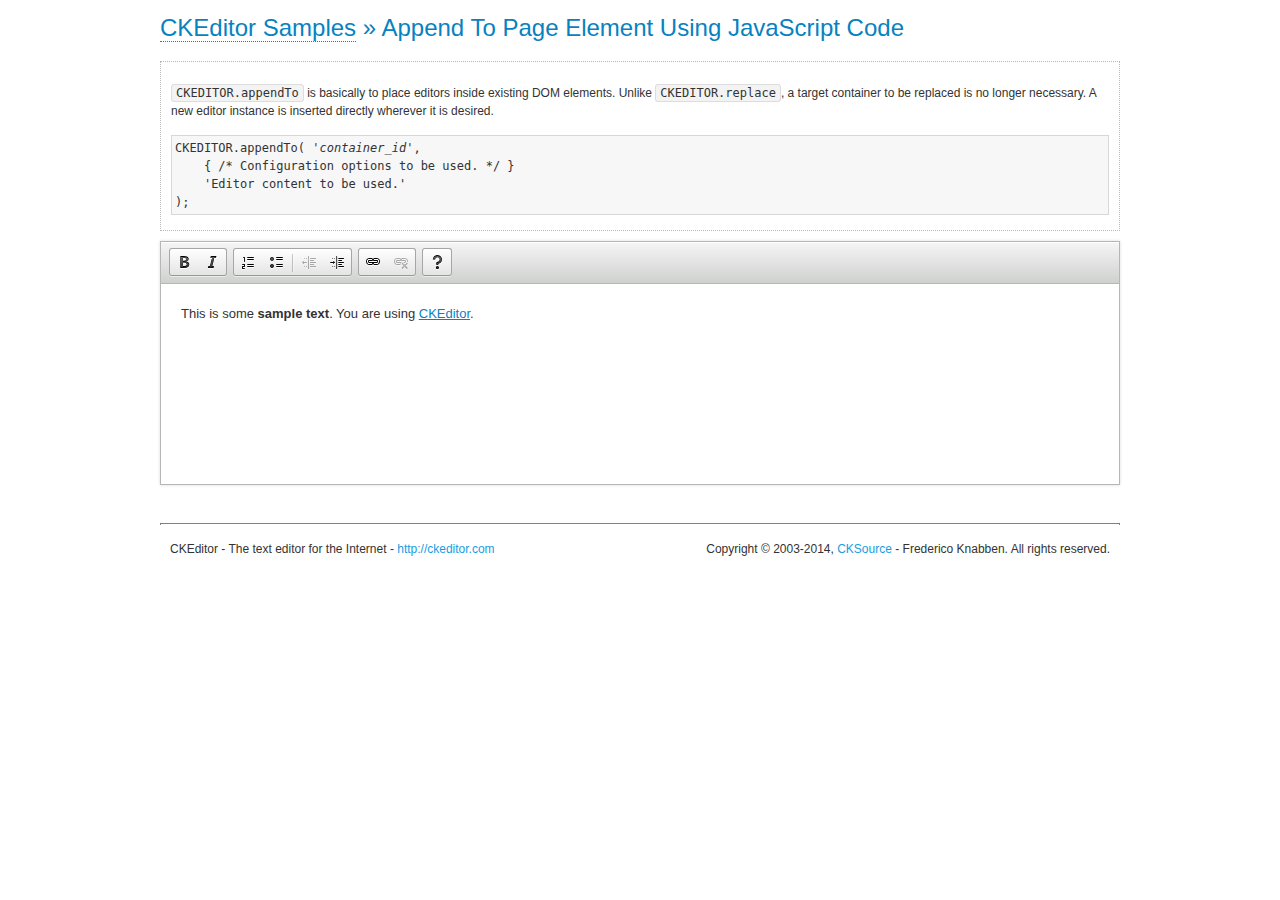
<file: ts_html/js/ckeditor/samples/appendto.html>
<!DOCTYPE html>
<!--
Copyright (c) 2003-2014, CKSource - Frederico Knabben. All rights reserved.
For licensing, see LICENSE.md or http://ckeditor.com/license
-->
<html>
<head>
	<meta charset="utf-8">
	<title>CKEDITOR.appendTo &mdash; CKEditor Sample</title>
	<script src="../ckeditor.js"></script>
	<link rel="stylesheet" href="sample.css">
</head>
<body>
	<h1 class="samples">
		<a href="index.html">CKEditor Samples</a> &raquo; Append To Page Element Using JavaScript Code
	</h1>
	<div id="section1">
		<div class="description">
			<p>
				<code>CKEDITOR.appendTo</code> is basically to place editors
				inside existing DOM elements. Unlike <code>CKEDITOR.replace</code>,
				a target container to be replaced is no longer necessary. A new editor
				instance is inserted directly wherever it is desired.
			</p>
<pre class="samples">CKEDITOR.appendTo( '<em>container_id</em>',
	{ /* Configuration options to be used. */ }
	'Editor content to be used.'
);</pre>
		</div>
		<script>

			// This call can be placed at any point after the
			// <textarea>, or inside a <head><script> in a
			// window.onload event handler.

			// Replace the <textarea id="editor"> with an CKEditor
			// instance, using default configurations.
			CKEDITOR.appendTo( 'section1',
				null,
				'<p>This is some <strong>sample text</strong>. You are using <a href="http://ckeditor.com/">CKEditor</a>.</p>'
			);

		</script>
	</div>
	<br>
	<div id="footer">
		<hr>
		<p>
			CKEditor - The text editor for the Internet - <a class="samples" href="http://ckeditor.com/">http://ckeditor.com</a>
		</p>
		<p id="copy">
			Copyright &copy; 2003-2014, <a class="samples" href="http://cksource.com/">CKSource</a> - Frederico
			Knabben. All rights reserved.
		</p>
	</div>
</body>
</html>
</file>
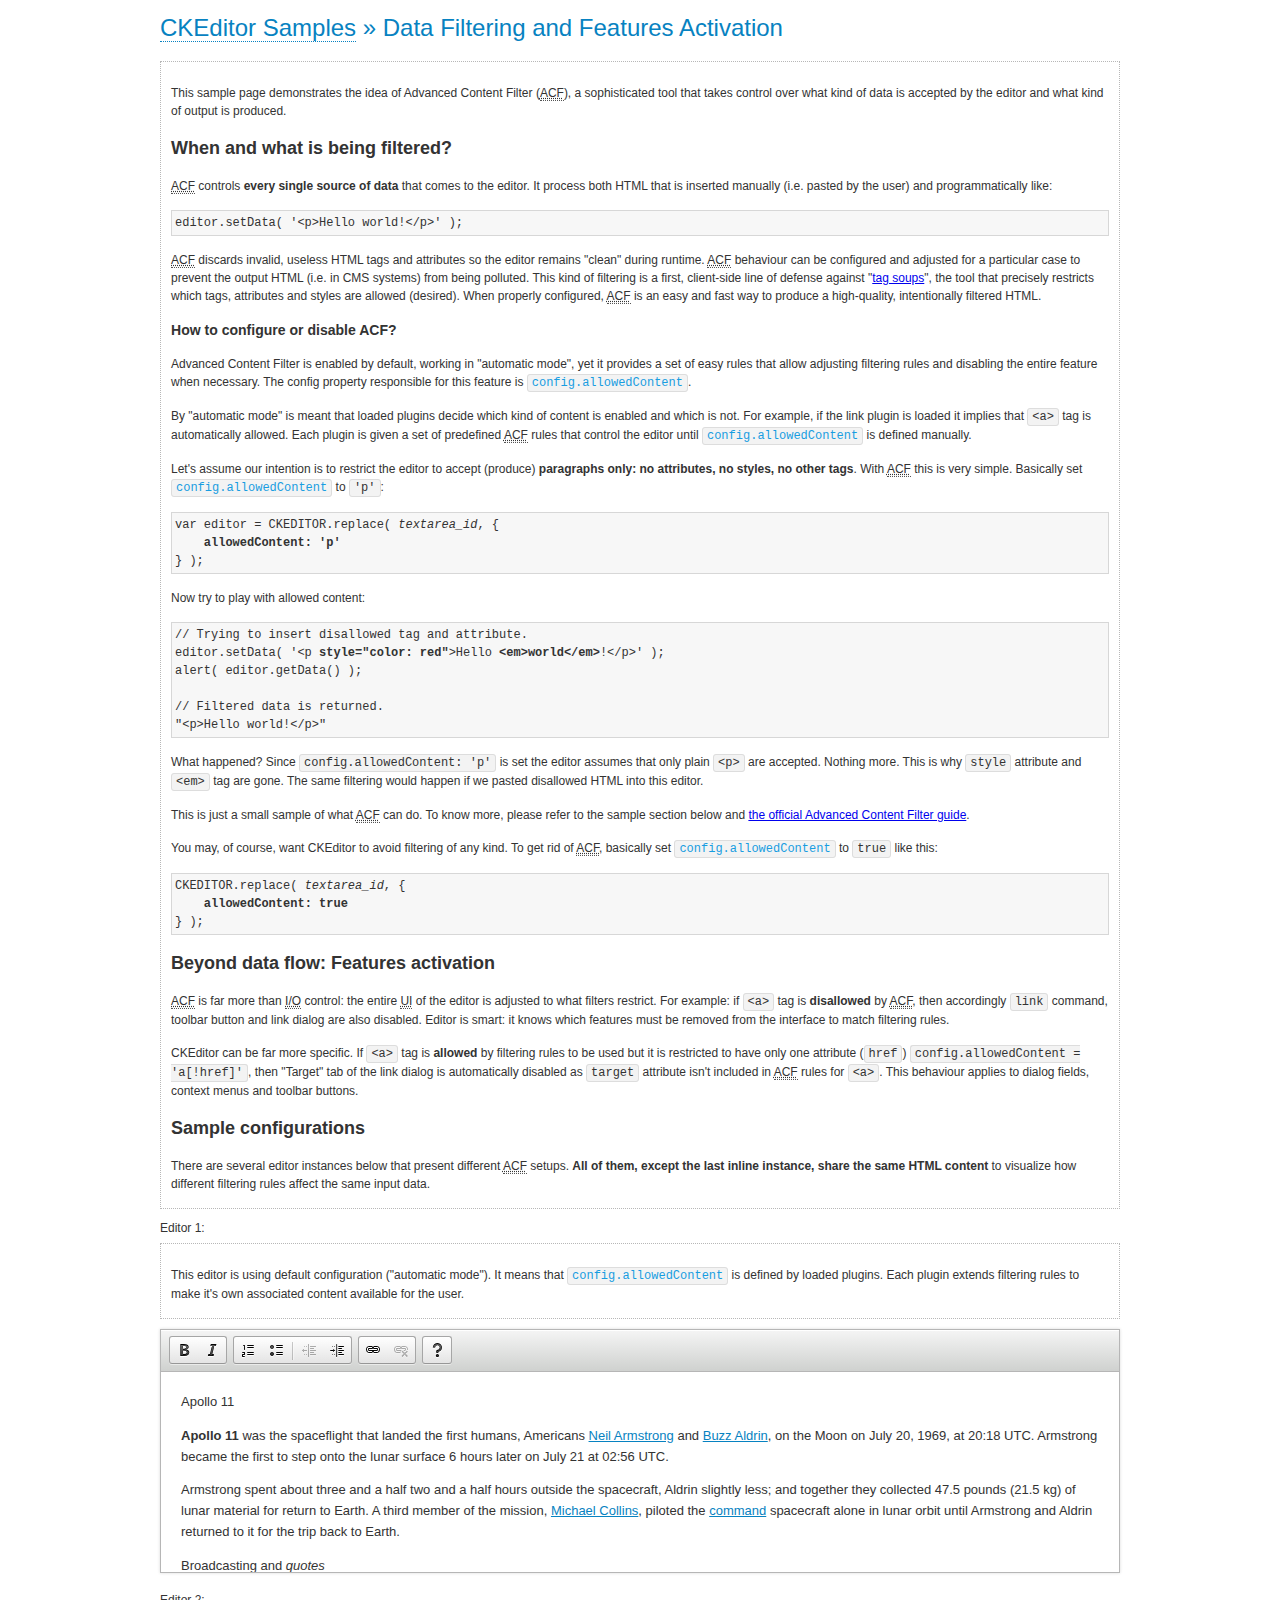
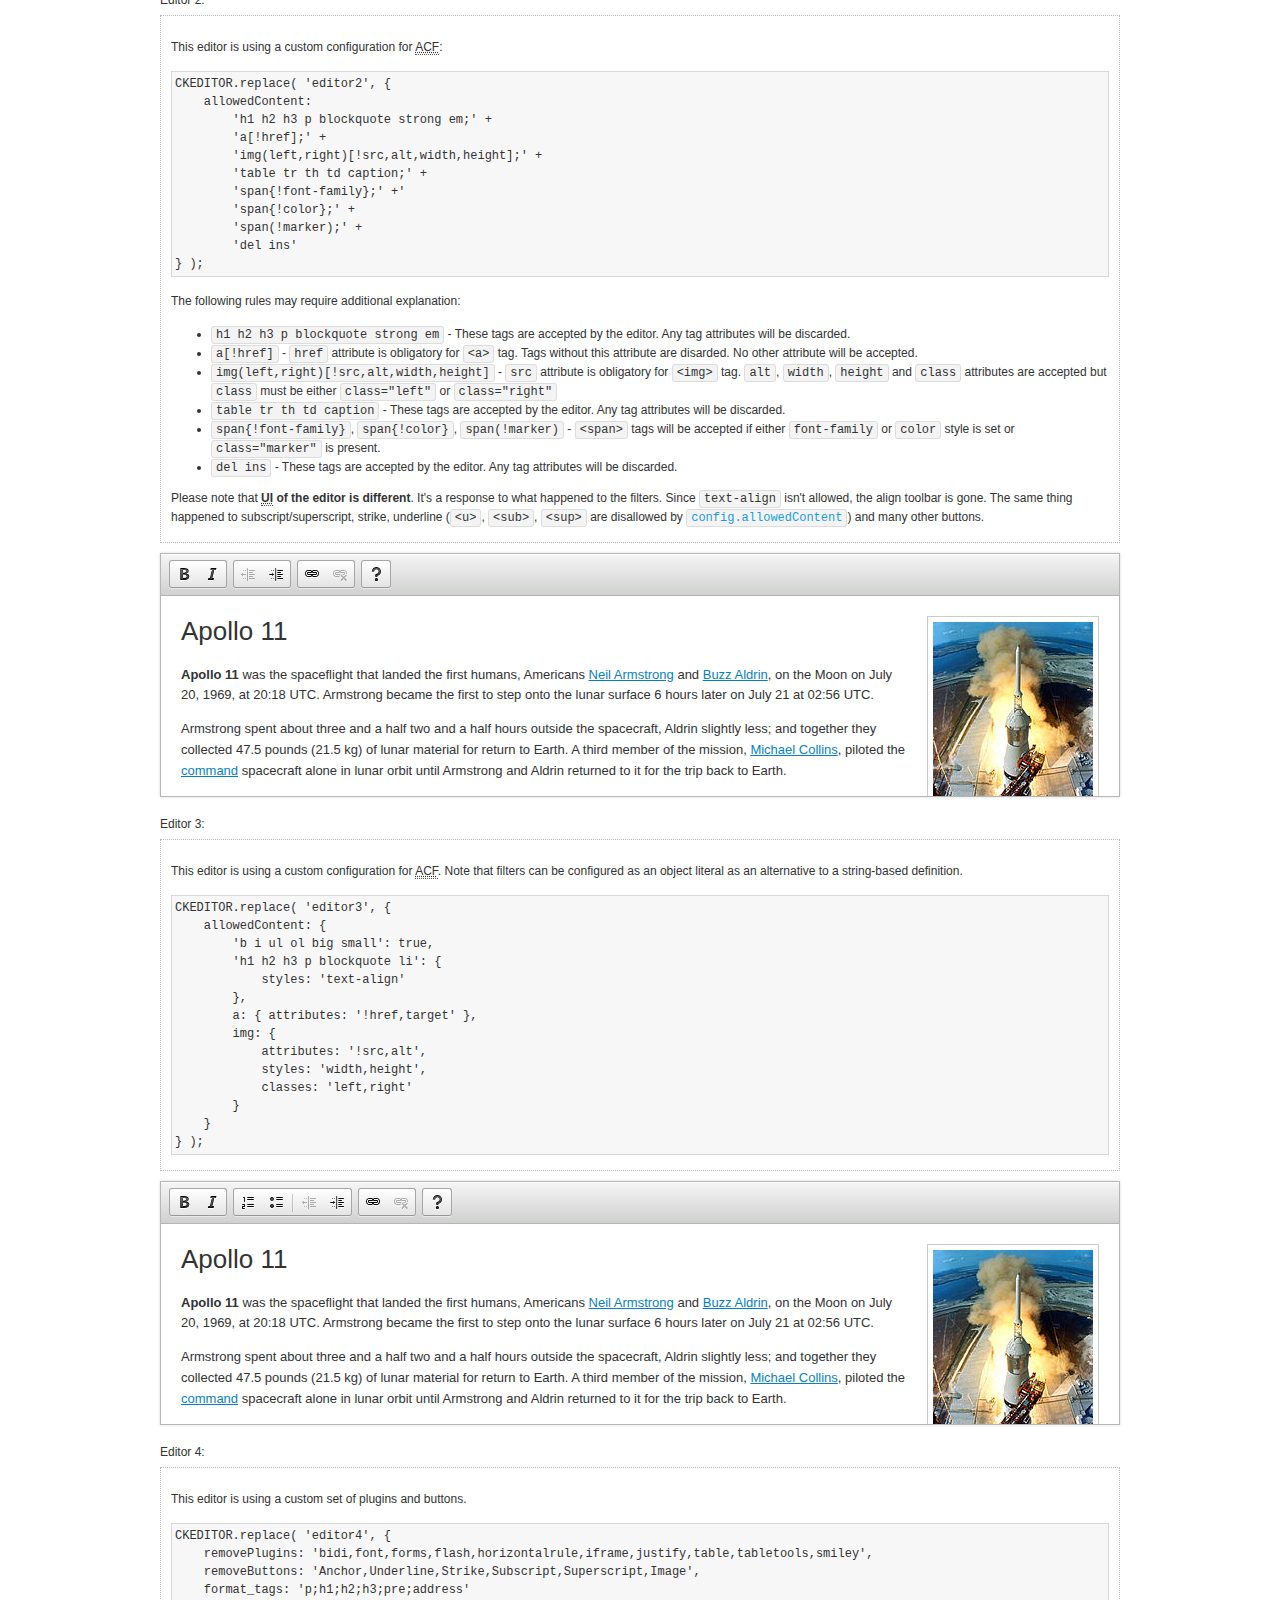
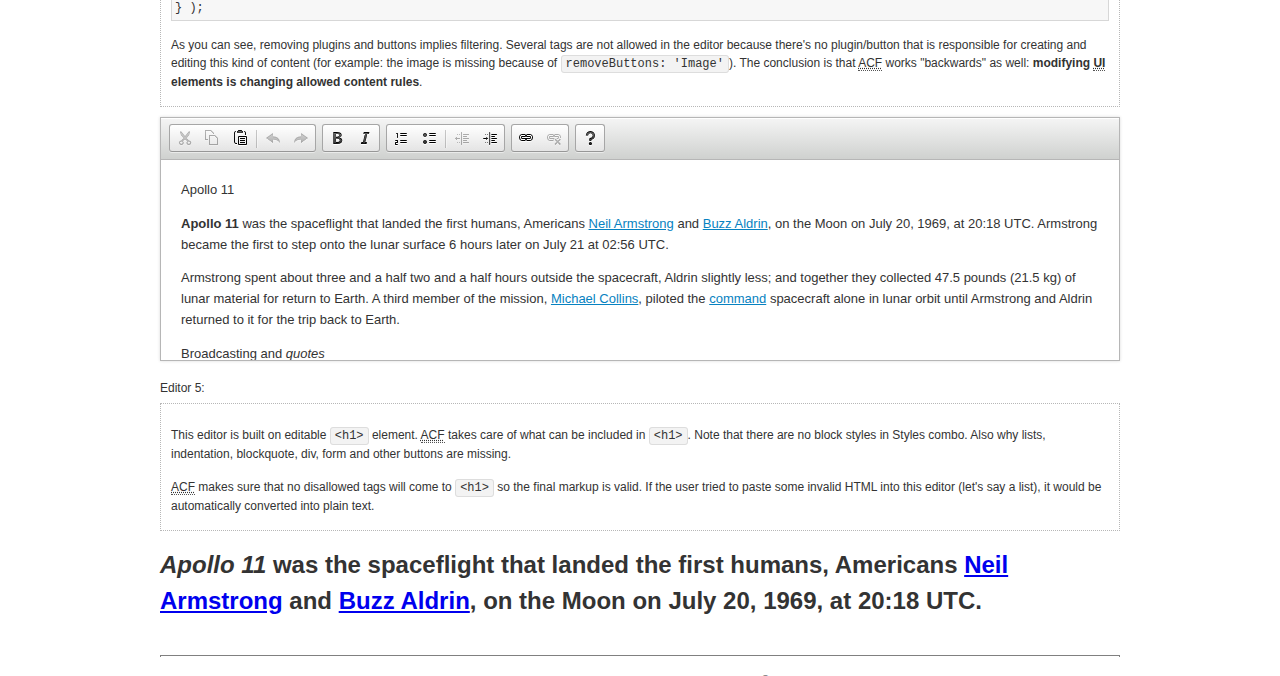
<file: ts_html/js/ckeditor/samples/datafiltering.html>
<!DOCTYPE html>
<!--
Copyright (c) 2003-2014, CKSource - Frederico Knabben. All rights reserved.
For licensing, see LICENSE.md or http://ckeditor.com/license
-->
<html>
<head>
	<meta charset="utf-8">
	<title>Data Filtering &mdash; CKEditor Sample</title>
	<script src="../ckeditor.js"></script>
	<link rel="stylesheet" href="sample.css">
	<script>
		// Remove advanced tabs for all editors.
		CKEDITOR.config.removeDialogTabs = 'image:advanced;link:advanced;flash:advanced;creatediv:advanced;editdiv:advanced';
	</script>
</head>
<body>
	<h1 class="samples">
		<a href="index.html">CKEditor Samples</a> &raquo; Data Filtering and Features Activation
	</h1>
	<div class="description">
		<p>
			This sample page demonstrates the idea of Advanced Content Filter
			(<abbr title="Advanced Content Filter">ACF</abbr>), a sophisticated
			tool that takes control over what kind of data is accepted by the editor and what
			kind of output is produced.
		</p>
		<h2>When and what is being filtered?</h2>
		<p>
			<abbr title="Advanced Content Filter">ACF</abbr> controls
			<strong>every single source of data</strong> that comes to the editor.
			It process both HTML that is inserted manually (i.e. pasted by the user)
			and programmatically like:
		</p>
<pre class="samples">
editor.setData( '&lt;p&gt;Hello world!&lt;/p&gt;' );
</pre>
		<p>
			<abbr title="Advanced Content Filter">ACF</abbr> discards invalid,
			useless HTML tags and attributes so the editor remains "clean" during
			runtime. <abbr title="Advanced Content Filter">ACF</abbr> behaviour
			can be configured and adjusted for a particular case to prevent the
			output HTML (i.e. in CMS systems) from being polluted.

			This kind of filtering is a first, client-side line of defense
			against "<a href="http://en.wikipedia.org/wiki/Tag_soup">tag soups</a>",
			the tool that precisely restricts which tags, attributes and styles
			are allowed (desired). When properly configured, <abbr title="Advanced Content Filter">ACF</abbr>
			is an easy and fast way to produce a high-quality, intentionally filtered HTML.
		</p>

		<h3>How to configure or disable ACF?</h3>
		<p>
			Advanced Content Filter is enabled by default, working in "automatic mode", yet
			it provides a set of easy rules that allow adjusting filtering rules
			and disabling the entire feature when necessary. The config property
			responsible for this feature is <code><a class="samples"
			href="http://docs.ckeditor.com/#!/api/CKEDITOR.config-cfg-allowedContent">config.allowedContent</a></code>.
		</p>
		<p>
			By "automatic mode" is meant that loaded plugins decide which kind
			of content is enabled and which is not. For example, if the link
			plugin is loaded it implies that <code>&lt;a&gt;</code> tag is
			automatically allowed. Each plugin is given a set
			of predefined <abbr title="Advanced Content Filter">ACF</abbr> rules
			that control the editor until <code><a class="samples"
			href="http://docs.ckeditor.com/#!/api/CKEDITOR.config-cfg-allowedContent">
			config.allowedContent</a></code>
			is defined manually.
		</p>
		<p>
			Let's assume our intention is to restrict the editor to accept (produce) <strong>paragraphs
			only: no attributes, no styles, no other tags</strong>.
			With <abbr title="Advanced Content Filter">ACF</abbr>
			this is very simple. Basically set <code><a class="samples"
			href="http://docs.ckeditor.com/#!/api/CKEDITOR.config-cfg-allowedContent">
			config.allowedContent</a></code> to <code>'p'</code>:
		</p>
<pre class="samples">
var editor = CKEDITOR.replace( <em>textarea_id</em>, {
	<strong>allowedContent: 'p'</strong>
} );
</pre>
		<p>
			Now try to play with allowed content:
		</p>
<pre class="samples">
// Trying to insert disallowed tag and attribute.
editor.setData( '&lt;p <strong>style="color: red"</strong>&gt;Hello <strong>&lt;em&gt;world&lt;/em&gt;</strong>!&lt;/p&gt;' );
alert( editor.getData() );

// Filtered data is returned.
"&lt;p&gt;Hello world!&lt;/p&gt;"
</pre>
		<p>
			What happened? Since <code>config.allowedContent: 'p'</code> is set the editor assumes
			that only plain <code>&lt;p&gt;</code> are accepted. Nothing more. This is why
			<code>style</code> attribute and <code>&lt;em&gt;</code> tag are gone. The same
			filtering would happen if we pasted disallowed HTML into this editor.
		</p>
		<p>
			This is just a small sample of what <abbr title="Advanced Content Filter">ACF</abbr>
			can do. To know more, please refer to the sample section below and
			<a href="http://docs.ckeditor.com/#!/guide/dev_advanced_content_filter">the official Advanced Content Filter guide</a>.
		</p>
		<p>
			You may, of course, want CKEditor to avoid filtering of any kind.
			To get rid of <abbr title="Advanced Content Filter">ACF</abbr>,
			basically set <code><a class="samples"
			href="http://docs.ckeditor.com/#!/api/CKEDITOR.config-cfg-allowedContent">
			config.allowedContent</a></code> to <code>true</code> like this:
		</p>
<pre class="samples">
CKEDITOR.replace( <em>textarea_id</em>, {
	<strong>allowedContent: true</strong>
} );
</pre>

		<h2>Beyond data flow: Features activation</h2>
		<p>
			<abbr title="Advanced Content Filter">ACF</abbr> is far more than
			<abbr title="Input/Output">I/O</abbr> control: the entire
			<abbr title="User Interface">UI</abbr> of the editor is adjusted to what
			filters restrict. For example: if <code>&lt;a&gt;</code> tag is
			<strong>disallowed</strong>
			by <abbr title="Advanced Content Filter">ACF</abbr>,
			then accordingly <code>link</code> command, toolbar button and link dialog
			are also disabled. Editor is smart: it knows which features must be
			removed from the interface to match filtering rules.
		</p>
		<p>
			CKEditor can be far more specific. If <code>&lt;a&gt;</code> tag is
			<strong>allowed</strong> by filtering rules to be used but it is restricted
			to have only one attribute (<code>href</code>)
			<code>config.allowedContent = 'a[!href]'</code>, then
			"Target" tab of the link dialog is automatically disabled as <code>target</code>
			attribute isn't included in <abbr title="Advanced Content Filter">ACF</abbr> rules
			for <code>&lt;a&gt;</code>. This behaviour applies to dialog fields, context
			menus and toolbar buttons.
		</p>

		<h2>Sample configurations</h2>
		<p>
			There are several editor instances below that present different
			<abbr title="Advanced Content Filter">ACF</abbr> setups. <strong>All of them,
			except the last inline instance, share the same HTML content</strong> to visualize
			how different filtering rules affect the same input data.
		</p>
	</div>

	<div>
		<label for="editor1">
			Editor 1:
		</label>
		<div class="description">
			<p>
				This editor is using default configuration ("automatic mode"). It means that
				<code><a class="samples"
				href="http://docs.ckeditor.com/#!/api/CKEDITOR.config-cfg-allowedContent">
				config.allowedContent</a></code> is defined by loaded plugins.
				Each plugin extends filtering rules to make it's own associated content
				available for the user.
			</p>
		</div>
		<textarea cols="80" id="editor1" name="editor1" rows="10">
			&lt;h1&gt;&lt;img alt=&quot;Saturn V carrying Apollo 11&quot; class=&quot;right&quot; src=&quot;assets/sample.jpg&quot;/&gt; Apollo 11&lt;/h1&gt; &lt;p&gt;&lt;b&gt;Apollo 11&lt;/b&gt; was the spaceflight that landed the first humans, Americans &lt;a href=&quot;http://en.wikipedia.org/wiki/Neil_Armstrong&quot; title=&quot;Neil Armstrong&quot;&gt;Neil Armstrong&lt;/a&gt; and &lt;a href=&quot;http://en.wikipedia.org/wiki/Buzz_Aldrin&quot; title=&quot;Buzz Aldrin&quot;&gt;Buzz Aldrin&lt;/a&gt;, on the Moon on July 20, 1969, at 20:18 UTC. Armstrong became the first to step onto the lunar surface 6 hours later on July 21 at 02:56 UTC.&lt;/p&gt; &lt;p&gt;Armstrong spent about &lt;s&gt;three and a half&lt;/s&gt; two and a half hours outside the spacecraft, Aldrin slightly less; and together they collected 47.5 pounds (21.5&amp;nbsp;kg) of lunar material for return to Earth. A third member of the mission, &lt;a href=&quot;http://en.wikipedia.org/wiki/Michael_Collins_(astronaut)&quot; title=&quot;Michael Collins (astronaut)&quot;&gt;Michael Collins&lt;/a&gt;, piloted the &lt;a href=&quot;http://en.wikipedia.org/wiki/Apollo_Command/Service_Module&quot; title=&quot;Apollo Command/Service Module&quot;&gt;command&lt;/a&gt; spacecraft alone in lunar orbit until Armstrong and Aldrin returned to it for the trip back to Earth.&lt;/p&gt; &lt;h2&gt;Broadcasting and &lt;em&gt;quotes&lt;/em&gt; &lt;a id=&quot;quotes&quot; name=&quot;quotes&quot;&gt;&lt;/a&gt;&lt;/h2&gt; &lt;p&gt;Broadcast on live TV to a world-wide audience, Armstrong stepped onto the lunar surface and described the event as:&lt;/p&gt; &lt;blockquote&gt;&lt;p&gt;One small step for [a] man, one giant leap for mankind.&lt;/p&gt;&lt;/blockquote&gt; &lt;p&gt;Apollo 11 effectively ended the &lt;a href=&quot;http://en.wikipedia.org/wiki/Space_Race&quot; title=&quot;Space Race&quot;&gt;Space Race&lt;/a&gt; and fulfilled a national goal proposed in 1961 by the late U.S. President &lt;a href=&quot;http://en.wikipedia.org/wiki/John_F._Kennedy&quot; title=&quot;John F. Kennedy&quot;&gt;John F. Kennedy&lt;/a&gt; in a speech before the United States Congress:&lt;/p&gt; &lt;blockquote&gt;&lt;p&gt;[...] before this decade is out, of landing a man on the Moon and returning him safely to the Earth.&lt;/p&gt;&lt;/blockquote&gt; &lt;h2&gt;Technical details &lt;a id=&quot;tech-details&quot; name=&quot;tech-details&quot;&gt;&lt;/a&gt;&lt;/h2&gt; &lt;table align=&quot;right&quot; border=&quot;1&quot; bordercolor=&quot;#ccc&quot; cellpadding=&quot;5&quot; cellspacing=&quot;0&quot; style=&quot;border-collapse:collapse;margin:10px 0 10px 15px;&quot;&gt; &lt;caption&gt;&lt;strong&gt;Mission crew&lt;/strong&gt;&lt;/caption&gt; &lt;thead&gt; &lt;tr&gt; &lt;th scope=&quot;col&quot;&gt;Position&lt;/th&gt; &lt;th scope=&quot;col&quot;&gt;Astronaut&lt;/th&gt; &lt;/tr&gt; &lt;/thead&gt; &lt;tbody&gt; &lt;tr&gt; &lt;td&gt;Commander&lt;/td&gt; &lt;td&gt;Neil A. Armstrong&lt;/td&gt; &lt;/tr&gt; &lt;tr&gt; &lt;td&gt;Command Module Pilot&lt;/td&gt; &lt;td&gt;Michael Collins&lt;/td&gt; &lt;/tr&gt; &lt;tr&gt; &lt;td&gt;Lunar Module Pilot&lt;/td&gt; &lt;td&gt;Edwin &amp;quot;Buzz&amp;quot; E. Aldrin, Jr.&lt;/td&gt; &lt;/tr&gt; &lt;/tbody&gt; &lt;/table&gt; &lt;p&gt;Launched by a &lt;strong&gt;Saturn V&lt;/strong&gt; rocket from &lt;a href=&quot;http://en.wikipedia.org/wiki/Kennedy_Space_Center&quot; title=&quot;Kennedy Space Center&quot;&gt;Kennedy Space Center&lt;/a&gt; in Merritt Island, Florida on July 16, Apollo 11 was the fifth manned mission of &lt;a href=&quot;http://en.wikipedia.org/wiki/NASA&quot; title=&quot;NASA&quot;&gt;NASA&lt;/a&gt;&amp;#39;s Apollo program. The Apollo spacecraft had three parts:&lt;/p&gt; &lt;ol&gt; &lt;li&gt;&lt;strong&gt;Command Module&lt;/strong&gt; with a cabin for the three astronauts which was the only part which landed back on Earth&lt;/li&gt; &lt;li&gt;&lt;strong&gt;Service Module&lt;/strong&gt; which supported the Command Module with propulsion, electrical power, oxygen and water&lt;/li&gt; &lt;li&gt;&lt;strong&gt;Lunar Module&lt;/strong&gt; for landing on the Moon.&lt;/li&gt; &lt;/ol&gt; &lt;p&gt;After being sent to the Moon by the Saturn V&amp;#39;s upper stage, the astronauts separated the spacecraft from it and travelled for three days until they entered into lunar orbit. Armstrong and Aldrin then moved into the Lunar Module and landed in the &lt;a href=&quot;http://en.wikipedia.org/wiki/Mare_Tranquillitatis&quot; title=&quot;Mare Tranquillitatis&quot;&gt;Sea of Tranquility&lt;/a&gt;. They stayed a total of about 21 and a half hours on the lunar surface. After lifting off in the upper part of the Lunar Module and rejoining Collins in the Command Module, they returned to Earth and landed in the &lt;a href=&quot;http://en.wikipedia.org/wiki/Pacific_Ocean&quot; title=&quot;Pacific Ocean&quot;&gt;Pacific Ocean&lt;/a&gt; on July 24.&lt;/p&gt; &lt;hr/&gt; &lt;p style=&quot;text-align: right;&quot;&gt;&lt;small&gt;Source: &lt;a href=&quot;http://en.wikipedia.org/wiki/Apollo_11&quot;&gt;Wikipedia.org&lt;/a&gt;&lt;/small&gt;&lt;/p&gt;
		</textarea>

		<script>

			CKEDITOR.replace( 'editor1' );

		</script>
	</div>

	<br>

	<div>
		<label for="editor2">
			Editor 2:
		</label>
		<div class="description">
			<p>
				This editor is using a custom configuration for
				<abbr title="Advanced Content Filter">ACF</abbr>:
			</p>
<pre class="samples">
CKEDITOR.replace( 'editor2', {
	allowedContent:
		'h1 h2 h3 p blockquote strong em;' +
		'a[!href];' +
		'img(left,right)[!src,alt,width,height];' +
		'table tr th td caption;' +
		'span{!font-family};' +'
		'span{!color};' +
		'span(!marker);' +
		'del ins'
} );
</pre>
			<p>
				The following rules may require additional explanation:
			</p>
			<ul>
				<li>
					<code>h1 h2 h3 p blockquote strong em</code> - These tags
					are accepted by the editor. Any tag attributes will be discarded.
				</li>
				<li>
					<code>a[!href]</code> - <code>href</code> attribute is obligatory
					for <code>&lt;a&gt;</code> tag. Tags without this attribute
					are disarded. No other attribute will be accepted.
				</li>
				<li>
					<code>img(left,right)[!src,alt,width,height]</code> - <code>src</code>
					attribute is obligatory for <code>&lt;img&gt;</code> tag.
					<code>alt</code>, <code>width</code>, <code>height</code>
					and <code>class</code> attributes are accepted but
					<code>class</code> must be either <code>class="left"</code>
					or <code>class="right"</code>
				</li>
				<li>
					<code>table tr th td caption</code> - These tags
					are accepted by the editor. Any tag attributes will be discarded.
				</li>
				<li>
					<code>span{!font-family}</code>, <code>span{!color}</code>,
					<code>span(!marker)</code> - <code>&lt;span&gt;</code> tags
					will be accepted if either <code>font-family</code> or
					<code>color</code> style is set or <code>class="marker"</code>
					is present.
				</li>
				<li>
					<code>del ins</code> - These tags
					are accepted by the editor. Any tag attributes will be discarded.
				</li>
			</ul>
			<p>
				Please note that <strong><abbr title="User Interface">UI</abbr> of the
				editor is different</strong>. It's a response to what happened to the filters.
				Since <code>text-align</code> isn't allowed, the align toolbar is gone.
				The same thing happened to subscript/superscript, strike, underline
				(<code>&lt;u&gt;</code>, <code>&lt;sub&gt;</code>, <code>&lt;sup&gt;</code>
				are disallowed by <code><a class="samples"
				href="http://docs.ckeditor.com/#!/api/CKEDITOR.config-cfg-allowedContent">
				config.allowedContent</a></code>) and many other buttons.
			</p>
		</div>
		<textarea cols="80" id="editor2" name="editor2" rows="10">
			&lt;h1&gt;&lt;img alt=&quot;Saturn V carrying Apollo 11&quot; class=&quot;right&quot; src=&quot;assets/sample.jpg&quot;/&gt; Apollo 11&lt;/h1&gt; &lt;p&gt;&lt;b&gt;Apollo 11&lt;/b&gt; was the spaceflight that landed the first humans, Americans &lt;a href=&quot;http://en.wikipedia.org/wiki/Neil_Armstrong&quot; title=&quot;Neil Armstrong&quot;&gt;Neil Armstrong&lt;/a&gt; and &lt;a href=&quot;http://en.wikipedia.org/wiki/Buzz_Aldrin&quot; title=&quot;Buzz Aldrin&quot;&gt;Buzz Aldrin&lt;/a&gt;, on the Moon on July 20, 1969, at 20:18 UTC. Armstrong became the first to step onto the lunar surface 6 hours later on July 21 at 02:56 UTC.&lt;/p&gt; &lt;p&gt;Armstrong spent about &lt;s&gt;three and a half&lt;/s&gt; two and a half hours outside the spacecraft, Aldrin slightly less; and together they collected 47.5 pounds (21.5&amp;nbsp;kg) of lunar material for return to Earth. A third member of the mission, &lt;a href=&quot;http://en.wikipedia.org/wiki/Michael_Collins_(astronaut)&quot; title=&quot;Michael Collins (astronaut)&quot;&gt;Michael Collins&lt;/a&gt;, piloted the &lt;a href=&quot;http://en.wikipedia.org/wiki/Apollo_Command/Service_Module&quot; title=&quot;Apollo Command/Service Module&quot;&gt;command&lt;/a&gt; spacecraft alone in lunar orbit until Armstrong and Aldrin returned to it for the trip back to Earth.&lt;/p&gt; &lt;h2&gt;Broadcasting and &lt;em&gt;quotes&lt;/em&gt; &lt;a id=&quot;quotes&quot; name=&quot;quotes&quot;&gt;&lt;/a&gt;&lt;/h2&gt; &lt;p&gt;Broadcast on live TV to a world-wide audience, Armstrong stepped onto the lunar surface and described the event as:&lt;/p&gt; &lt;blockquote&gt;&lt;p&gt;One small step for [a] man, one giant leap for mankind.&lt;/p&gt;&lt;/blockquote&gt; &lt;p&gt;Apollo 11 effectively ended the &lt;a href=&quot;http://en.wikipedia.org/wiki/Space_Race&quot; title=&quot;Space Race&quot;&gt;Space Race&lt;/a&gt; and fulfilled a national goal proposed in 1961 by the late U.S. President &lt;a href=&quot;http://en.wikipedia.org/wiki/John_F._Kennedy&quot; title=&quot;John F. Kennedy&quot;&gt;John F. Kennedy&lt;/a&gt; in a speech before the United States Congress:&lt;/p&gt; &lt;blockquote&gt;&lt;p&gt;[...] before this decade is out, of landing a man on the Moon and returning him safely to the Earth.&lt;/p&gt;&lt;/blockquote&gt; &lt;h2&gt;Technical details &lt;a id=&quot;tech-details&quot; name=&quot;tech-details&quot;&gt;&lt;/a&gt;&lt;/h2&gt; &lt;table align=&quot;right&quot; border=&quot;1&quot; bordercolor=&quot;#ccc&quot; cellpadding=&quot;5&quot; cellspacing=&quot;0&quot; style=&quot;border-collapse:collapse;margin:10px 0 10px 15px;&quot;&gt; &lt;caption&gt;&lt;strong&gt;Mission crew&lt;/strong&gt;&lt;/caption&gt; &lt;thead&gt; &lt;tr&gt; &lt;th scope=&quot;col&quot;&gt;Position&lt;/th&gt; &lt;th scope=&quot;col&quot;&gt;Astronaut&lt;/th&gt; &lt;/tr&gt; &lt;/thead&gt; &lt;tbody&gt; &lt;tr&gt; &lt;td&gt;Commander&lt;/td&gt; &lt;td&gt;Neil A. Armstrong&lt;/td&gt; &lt;/tr&gt; &lt;tr&gt; &lt;td&gt;Command Module Pilot&lt;/td&gt; &lt;td&gt;Michael Collins&lt;/td&gt; &lt;/tr&gt; &lt;tr&gt; &lt;td&gt;Lunar Module Pilot&lt;/td&gt; &lt;td&gt;Edwin &amp;quot;Buzz&amp;quot; E. Aldrin, Jr.&lt;/td&gt; &lt;/tr&gt; &lt;/tbody&gt; &lt;/table&gt; &lt;p&gt;Launched by a &lt;strong&gt;Saturn V&lt;/strong&gt; rocket from &lt;a href=&quot;http://en.wikipedia.org/wiki/Kennedy_Space_Center&quot; title=&quot;Kennedy Space Center&quot;&gt;Kennedy Space Center&lt;/a&gt; in Merritt Island, Florida on July 16, Apollo 11 was the fifth manned mission of &lt;a href=&quot;http://en.wikipedia.org/wiki/NASA&quot; title=&quot;NASA&quot;&gt;NASA&lt;/a&gt;&amp;#39;s Apollo program. The Apollo spacecraft had three parts:&lt;/p&gt; &lt;ol&gt; &lt;li&gt;&lt;strong&gt;Command Module&lt;/strong&gt; with a cabin for the three astronauts which was the only part which landed back on Earth&lt;/li&gt; &lt;li&gt;&lt;strong&gt;Service Module&lt;/strong&gt; which supported the Command Module with propulsion, electrical power, oxygen and water&lt;/li&gt; &lt;li&gt;&lt;strong&gt;Lunar Module&lt;/strong&gt; for landing on the Moon.&lt;/li&gt; &lt;/ol&gt; &lt;p&gt;After being sent to the Moon by the Saturn V&amp;#39;s upper stage, the astronauts separated the spacecraft from it and travelled for three days until they entered into lunar orbit. Armstrong and Aldrin then moved into the Lunar Module and landed in the &lt;a href=&quot;http://en.wikipedia.org/wiki/Mare_Tranquillitatis&quot; title=&quot;Mare Tranquillitatis&quot;&gt;Sea of Tranquility&lt;/a&gt;. They stayed a total of about 21 and a half hours on the lunar surface. After lifting off in the upper part of the Lunar Module and rejoining Collins in the Command Module, they returned to Earth and landed in the &lt;a href=&quot;http://en.wikipedia.org/wiki/Pacific_Ocean&quot; title=&quot;Pacific Ocean&quot;&gt;Pacific Ocean&lt;/a&gt; on July 24.&lt;/p&gt; &lt;hr/&gt; &lt;p style=&quot;text-align: right;&quot;&gt;&lt;small&gt;Source: &lt;a href=&quot;http://en.wikipedia.org/wiki/Apollo_11&quot;&gt;Wikipedia.org&lt;/a&gt;&lt;/small&gt;&lt;/p&gt;
		</textarea>
		<script>

			CKEDITOR.replace( 'editor2', {
				allowedContent:
					'h1 h2 h3 p blockquote strong em;' +
					'a[!href];' +
					'img(left,right)[!src,alt,width,height];' +
					'table tr th td caption;' +
					'span{!font-family};' +
					'span{!color};' +
					'span(!marker);' +
					'del ins'
			} );

		</script>
	</div>

	<br>

	<div>
		<label for="editor3">
			Editor 3:
		</label>
		<div class="description">
			<p>
				This editor is using a custom configuration for
				<abbr title="Advanced Content Filter">ACF</abbr>.
				Note that filters can be configured as an object literal
				as an alternative to a string-based definition.
			</p>
<pre class="samples">
CKEDITOR.replace( 'editor3', {
	allowedContent: {
		'b i ul ol big small': true,
		'h1 h2 h3 p blockquote li': {
			styles: 'text-align'
		},
		a: { attributes: '!href,target' },
		img: {
			attributes: '!src,alt',
			styles: 'width,height',
			classes: 'left,right'
		}
	}
} );
</pre>
		</div>
		<textarea cols="80" id="editor3" name="editor3" rows="10">
			&lt;h1&gt;&lt;img alt=&quot;Saturn V carrying Apollo 11&quot; class=&quot;right&quot; src=&quot;assets/sample.jpg&quot;/&gt; Apollo 11&lt;/h1&gt; &lt;p&gt;&lt;b&gt;Apollo 11&lt;/b&gt; was the spaceflight that landed the first humans, Americans &lt;a href=&quot;http://en.wikipedia.org/wiki/Neil_Armstrong&quot; title=&quot;Neil Armstrong&quot;&gt;Neil Armstrong&lt;/a&gt; and &lt;a href=&quot;http://en.wikipedia.org/wiki/Buzz_Aldrin&quot; title=&quot;Buzz Aldrin&quot;&gt;Buzz Aldrin&lt;/a&gt;, on the Moon on July 20, 1969, at 20:18 UTC. Armstrong became the first to step onto the lunar surface 6 hours later on July 21 at 02:56 UTC.&lt;/p&gt; &lt;p&gt;Armstrong spent about &lt;s&gt;three and a half&lt;/s&gt; two and a half hours outside the spacecraft, Aldrin slightly less; and together they collected 47.5 pounds (21.5&amp;nbsp;kg) of lunar material for return to Earth. A third member of the mission, &lt;a href=&quot;http://en.wikipedia.org/wiki/Michael_Collins_(astronaut)&quot; title=&quot;Michael Collins (astronaut)&quot;&gt;Michael Collins&lt;/a&gt;, piloted the &lt;a href=&quot;http://en.wikipedia.org/wiki/Apollo_Command/Service_Module&quot; title=&quot;Apollo Command/Service Module&quot;&gt;command&lt;/a&gt; spacecraft alone in lunar orbit until Armstrong and Aldrin returned to it for the trip back to Earth.&lt;/p&gt; &lt;h2&gt;Broadcasting and &lt;em&gt;quotes&lt;/em&gt; &lt;a id=&quot;quotes&quot; name=&quot;quotes&quot;&gt;&lt;/a&gt;&lt;/h2&gt; &lt;p&gt;Broadcast on live TV to a world-wide audience, Armstrong stepped onto the lunar surface and described the event as:&lt;/p&gt; &lt;blockquote&gt;&lt;p&gt;One small step for [a] man, one giant leap for mankind.&lt;/p&gt;&lt;/blockquote&gt; &lt;p&gt;Apollo 11 effectively ended the &lt;a href=&quot;http://en.wikipedia.org/wiki/Space_Race&quot; title=&quot;Space Race&quot;&gt;Space Race&lt;/a&gt; and fulfilled a national goal proposed in 1961 by the late U.S. President &lt;a href=&quot;http://en.wikipedia.org/wiki/John_F._Kennedy&quot; title=&quot;John F. Kennedy&quot;&gt;John F. Kennedy&lt;/a&gt; in a speech before the United States Congress:&lt;/p&gt; &lt;blockquote&gt;&lt;p&gt;[...] before this decade is out, of landing a man on the Moon and returning him safely to the Earth.&lt;/p&gt;&lt;/blockquote&gt; &lt;h2&gt;Technical details &lt;a id=&quot;tech-details&quot; name=&quot;tech-details&quot;&gt;&lt;/a&gt;&lt;/h2&gt; &lt;table align=&quot;right&quot; border=&quot;1&quot; bordercolor=&quot;#ccc&quot; cellpadding=&quot;5&quot; cellspacing=&quot;0&quot; style=&quot;border-collapse:collapse;margin:10px 0 10px 15px;&quot;&gt; &lt;caption&gt;&lt;strong&gt;Mission crew&lt;/strong&gt;&lt;/caption&gt; &lt;thead&gt; &lt;tr&gt; &lt;th scope=&quot;col&quot;&gt;Position&lt;/th&gt; &lt;th scope=&quot;col&quot;&gt;Astronaut&lt;/th&gt; &lt;/tr&gt; &lt;/thead&gt; &lt;tbody&gt; &lt;tr&gt; &lt;td&gt;Commander&lt;/td&gt; &lt;td&gt;Neil A. Armstrong&lt;/td&gt; &lt;/tr&gt; &lt;tr&gt; &lt;td&gt;Command Module Pilot&lt;/td&gt; &lt;td&gt;Michael Collins&lt;/td&gt; &lt;/tr&gt; &lt;tr&gt; &lt;td&gt;Lunar Module Pilot&lt;/td&gt; &lt;td&gt;Edwin &amp;quot;Buzz&amp;quot; E. Aldrin, Jr.&lt;/td&gt; &lt;/tr&gt; &lt;/tbody&gt; &lt;/table&gt; &lt;p&gt;Launched by a &lt;strong&gt;Saturn V&lt;/strong&gt; rocket from &lt;a href=&quot;http://en.wikipedia.org/wiki/Kennedy_Space_Center&quot; title=&quot;Kennedy Space Center&quot;&gt;Kennedy Space Center&lt;/a&gt; in Merritt Island, Florida on July 16, Apollo 11 was the fifth manned mission of &lt;a href=&quot;http://en.wikipedia.org/wiki/NASA&quot; title=&quot;NASA&quot;&gt;NASA&lt;/a&gt;&amp;#39;s Apollo program. The Apollo spacecraft had three parts:&lt;/p&gt; &lt;ol&gt; &lt;li&gt;&lt;strong&gt;Command Module&lt;/strong&gt; with a cabin for the three astronauts which was the only part which landed back on Earth&lt;/li&gt; &lt;li&gt;&lt;strong&gt;Service Module&lt;/strong&gt; which supported the Command Module with propulsion, electrical power, oxygen and water&lt;/li&gt; &lt;li&gt;&lt;strong&gt;Lunar Module&lt;/strong&gt; for landing on the Moon.&lt;/li&gt; &lt;/ol&gt; &lt;p&gt;After being sent to the Moon by the Saturn V&amp;#39;s upper stage, the astronauts separated the spacecraft from it and travelled for three days until they entered into lunar orbit. Armstrong and Aldrin then moved into the Lunar Module and landed in the &lt;a href=&quot;http://en.wikipedia.org/wiki/Mare_Tranquillitatis&quot; title=&quot;Mare Tranquillitatis&quot;&gt;Sea of Tranquility&lt;/a&gt;. They stayed a total of about 21 and a half hours on the lunar surface. After lifting off in the upper part of the Lunar Module and rejoining Collins in the Command Module, they returned to Earth and landed in the &lt;a href=&quot;http://en.wikipedia.org/wiki/Pacific_Ocean&quot; title=&quot;Pacific Ocean&quot;&gt;Pacific Ocean&lt;/a&gt; on July 24.&lt;/p&gt; &lt;hr/&gt; &lt;p style=&quot;text-align: right;&quot;&gt;&lt;small&gt;Source: &lt;a href=&quot;http://en.wikipedia.org/wiki/Apollo_11&quot;&gt;Wikipedia.org&lt;/a&gt;&lt;/small&gt;&lt;/p&gt;
		</textarea>
		<script>

			CKEDITOR.replace( 'editor3', {
				allowedContent: {
					'b i ul ol big small': true,
					'h1 h2 h3 p blockquote li': {
						styles: 'text-align'
					},
					a: { attributes: '!href,target' },
					img: {
						attributes: '!src,alt',
						styles: 'width,height',
						classes: 'left,right'
					}
				}
			} );

		</script>
	</div>

	<br>

	<div>
		<label for="editor4">
			Editor 4:
		</label>
		<div class="description">
			<p>
				This editor is using a custom set of plugins and buttons.
			</p>
<pre class="samples">
CKEDITOR.replace( 'editor4', {
	removePlugins: 'bidi,font,forms,flash,horizontalrule,iframe,justify,table,tabletools,smiley',
	removeButtons: 'Anchor,Underline,Strike,Subscript,Superscript,Image',
	format_tags: 'p;h1;h2;h3;pre;address'
} );
</pre>
			<p>
				As you can see, removing plugins and buttons implies filtering.
				Several tags are not allowed in the editor because there's no
				plugin/button that is responsible for creating and editing this
				kind of content (for example: the image is missing because
				of <code>removeButtons: 'Image'</code>). The conclusion is that
				<abbr title="Advanced Content Filter">ACF</abbr> works "backwards"
				as well: <strong>modifying <abbr title="User Interface">UI</abbr>
				elements is changing allowed content rules</strong>.
			</p>
		</div>
		<textarea cols="80" id="editor4" name="editor4" rows="10">
			&lt;h1&gt;&lt;img alt=&quot;Saturn V carrying Apollo 11&quot; class=&quot;right&quot; src=&quot;assets/sample.jpg&quot;/&gt; Apollo 11&lt;/h1&gt; &lt;p&gt;&lt;b&gt;Apollo 11&lt;/b&gt; was the spaceflight that landed the first humans, Americans &lt;a href=&quot;http://en.wikipedia.org/wiki/Neil_Armstrong&quot; title=&quot;Neil Armstrong&quot;&gt;Neil Armstrong&lt;/a&gt; and &lt;a href=&quot;http://en.wikipedia.org/wiki/Buzz_Aldrin&quot; title=&quot;Buzz Aldrin&quot;&gt;Buzz Aldrin&lt;/a&gt;, on the Moon on July 20, 1969, at 20:18 UTC. Armstrong became the first to step onto the lunar surface 6 hours later on July 21 at 02:56 UTC.&lt;/p&gt; &lt;p&gt;Armstrong spent about &lt;s&gt;three and a half&lt;/s&gt; two and a half hours outside the spacecraft, Aldrin slightly less; and together they collected 47.5 pounds (21.5&amp;nbsp;kg) of lunar material for return to Earth. A third member of the mission, &lt;a href=&quot;http://en.wikipedia.org/wiki/Michael_Collins_(astronaut)&quot; title=&quot;Michael Collins (astronaut)&quot;&gt;Michael Collins&lt;/a&gt;, piloted the &lt;a href=&quot;http://en.wikipedia.org/wiki/Apollo_Command/Service_Module&quot; title=&quot;Apollo Command/Service Module&quot;&gt;command&lt;/a&gt; spacecraft alone in lunar orbit until Armstrong and Aldrin returned to it for the trip back to Earth.&lt;/p&gt; &lt;h2&gt;Broadcasting and &lt;em&gt;quotes&lt;/em&gt; &lt;a id=&quot;quotes&quot; name=&quot;quotes&quot;&gt;&lt;/a&gt;&lt;/h2&gt; &lt;p&gt;Broadcast on live TV to a world-wide audience, Armstrong stepped onto the lunar surface and described the event as:&lt;/p&gt; &lt;blockquote&gt;&lt;p&gt;One small step for [a] man, one giant leap for mankind.&lt;/p&gt;&lt;/blockquote&gt; &lt;p&gt;Apollo 11 effectively ended the &lt;a href=&quot;http://en.wikipedia.org/wiki/Space_Race&quot; title=&quot;Space Race&quot;&gt;Space Race&lt;/a&gt; and fulfilled a national goal proposed in 1961 by the late U.S. President &lt;a href=&quot;http://en.wikipedia.org/wiki/John_F._Kennedy&quot; title=&quot;John F. Kennedy&quot;&gt;John F. Kennedy&lt;/a&gt; in a speech before the United States Congress:&lt;/p&gt; &lt;blockquote&gt;&lt;p&gt;[...] before this decade is out, of landing a man on the Moon and returning him safely to the Earth.&lt;/p&gt;&lt;/blockquote&gt; &lt;h2&gt;Technical details &lt;a id=&quot;tech-details&quot; name=&quot;tech-details&quot;&gt;&lt;/a&gt;&lt;/h2&gt; &lt;table align=&quot;right&quot; border=&quot;1&quot; bordercolor=&quot;#ccc&quot; cellpadding=&quot;5&quot; cellspacing=&quot;0&quot; style=&quot;border-collapse:collapse;margin:10px 0 10px 15px;&quot;&gt; &lt;caption&gt;&lt;strong&gt;Mission crew&lt;/strong&gt;&lt;/caption&gt; &lt;thead&gt; &lt;tr&gt; &lt;th scope=&quot;col&quot;&gt;Position&lt;/th&gt; &lt;th scope=&quot;col&quot;&gt;Astronaut&lt;/th&gt; &lt;/tr&gt; &lt;/thead&gt; &lt;tbody&gt; &lt;tr&gt; &lt;td&gt;Commander&lt;/td&gt; &lt;td&gt;Neil A. Armstrong&lt;/td&gt; &lt;/tr&gt; &lt;tr&gt; &lt;td&gt;Command Module Pilot&lt;/td&gt; &lt;td&gt;Michael Collins&lt;/td&gt; &lt;/tr&gt; &lt;tr&gt; &lt;td&gt;Lunar Module Pilot&lt;/td&gt; &lt;td&gt;Edwin &amp;quot;Buzz&amp;quot; E. Aldrin, Jr.&lt;/td&gt; &lt;/tr&gt; &lt;/tbody&gt; &lt;/table&gt; &lt;p&gt;Launched by a &lt;strong&gt;Saturn V&lt;/strong&gt; rocket from &lt;a href=&quot;http://en.wikipedia.org/wiki/Kennedy_Space_Center&quot; title=&quot;Kennedy Space Center&quot;&gt;Kennedy Space Center&lt;/a&gt; in Merritt Island, Florida on July 16, Apollo 11 was the fifth manned mission of &lt;a href=&quot;http://en.wikipedia.org/wiki/NASA&quot; title=&quot;NASA&quot;&gt;NASA&lt;/a&gt;&amp;#39;s Apollo program. The Apollo spacecraft had three parts:&lt;/p&gt; &lt;ol&gt; &lt;li&gt;&lt;strong&gt;Command Module&lt;/strong&gt; with a cabin for the three astronauts which was the only part which landed back on Earth&lt;/li&gt; &lt;li&gt;&lt;strong&gt;Service Module&lt;/strong&gt; which supported the Command Module with propulsion, electrical power, oxygen and water&lt;/li&gt; &lt;li&gt;&lt;strong&gt;Lunar Module&lt;/strong&gt; for landing on the Moon.&lt;/li&gt; &lt;/ol&gt; &lt;p&gt;After being sent to the Moon by the Saturn V&amp;#39;s upper stage, the astronauts separated the spacecraft from it and travelled for three days until they entered into lunar orbit. Armstrong and Aldrin then moved into the Lunar Module and landed in the &lt;a href=&quot;http://en.wikipedia.org/wiki/Mare_Tranquillitatis&quot; title=&quot;Mare Tranquillitatis&quot;&gt;Sea of Tranquility&lt;/a&gt;. They stayed a total of about 21 and a half hours on the lunar surface. After lifting off in the upper part of the Lunar Module and rejoining Collins in the Command Module, they returned to Earth and landed in the &lt;a href=&quot;http://en.wikipedia.org/wiki/Pacific_Ocean&quot; title=&quot;Pacific Ocean&quot;&gt;Pacific Ocean&lt;/a&gt; on July 24.&lt;/p&gt; &lt;hr/&gt; &lt;p style=&quot;text-align: right;&quot;&gt;&lt;small&gt;Source: &lt;a href=&quot;http://en.wikipedia.org/wiki/Apollo_11&quot;&gt;Wikipedia.org&lt;/a&gt;&lt;/small&gt;&lt;/p&gt;
		</textarea>
		<script>

			CKEDITOR.replace( 'editor4', {
				removePlugins: 'bidi,div,font,forms,flash,horizontalrule,iframe,justify,table,tabletools,smiley',
				removeButtons: 'Anchor,Underline,Strike,Subscript,Superscript,Image',
				format_tags: 'p;h1;h2;h3;pre;address'
			} );

		</script>
	</div>

	<br>

	<div>
		<label for="editor5">
			Editor 5:
		</label>
		<div class="description">
			<p>
				This editor is built on editable <code>&lt;h1&gt;</code> element.
				<abbr title="Advanced Content Filter">ACF</abbr> takes care of
				what can be included in <code>&lt;h1&gt;</code>. Note that there
				are no block styles in Styles combo. Also why lists, indentation,
				blockquote, div, form and other buttons are missing.
			</p>
			<p>
				<abbr title="Advanced Content Filter">ACF</abbr> makes sure that
				no disallowed tags will come to <code>&lt;h1&gt;</code> so the final
				markup is valid. If the user tried to paste some invalid HTML
				into this editor (let's say a list), it would be automatically
				converted into plain text.
			</p>
		</div>
		<h1 id="editor5" contenteditable="true">
			<em>Apollo 11</em> was the spaceflight that landed the first humans, Americans <a href="http://en.wikipedia.org/wiki/Neil_Armstrong" title="Neil Armstrong">Neil Armstrong</a> and <a href="http://en.wikipedia.org/wiki/Buzz_Aldrin" title="Buzz Aldrin">Buzz Aldrin</a>, on the Moon on July 20, 1969, at 20:18 UTC.
		</h1>
	</div>

	<div id="footer">
		<hr>
		<p>
			CKEditor - The text editor for the Internet - <a class="samples" href="http://ckeditor.com/">http://ckeditor.com</a>
		</p>
		<p id="copy">
			Copyright &copy; 2003-2014, <a class="samples" href="http://cksource.com/">CKSource</a> - Frederico
			Knabben. All rights reserved.
		</p>
	</div>
</body>
</html>
</file>
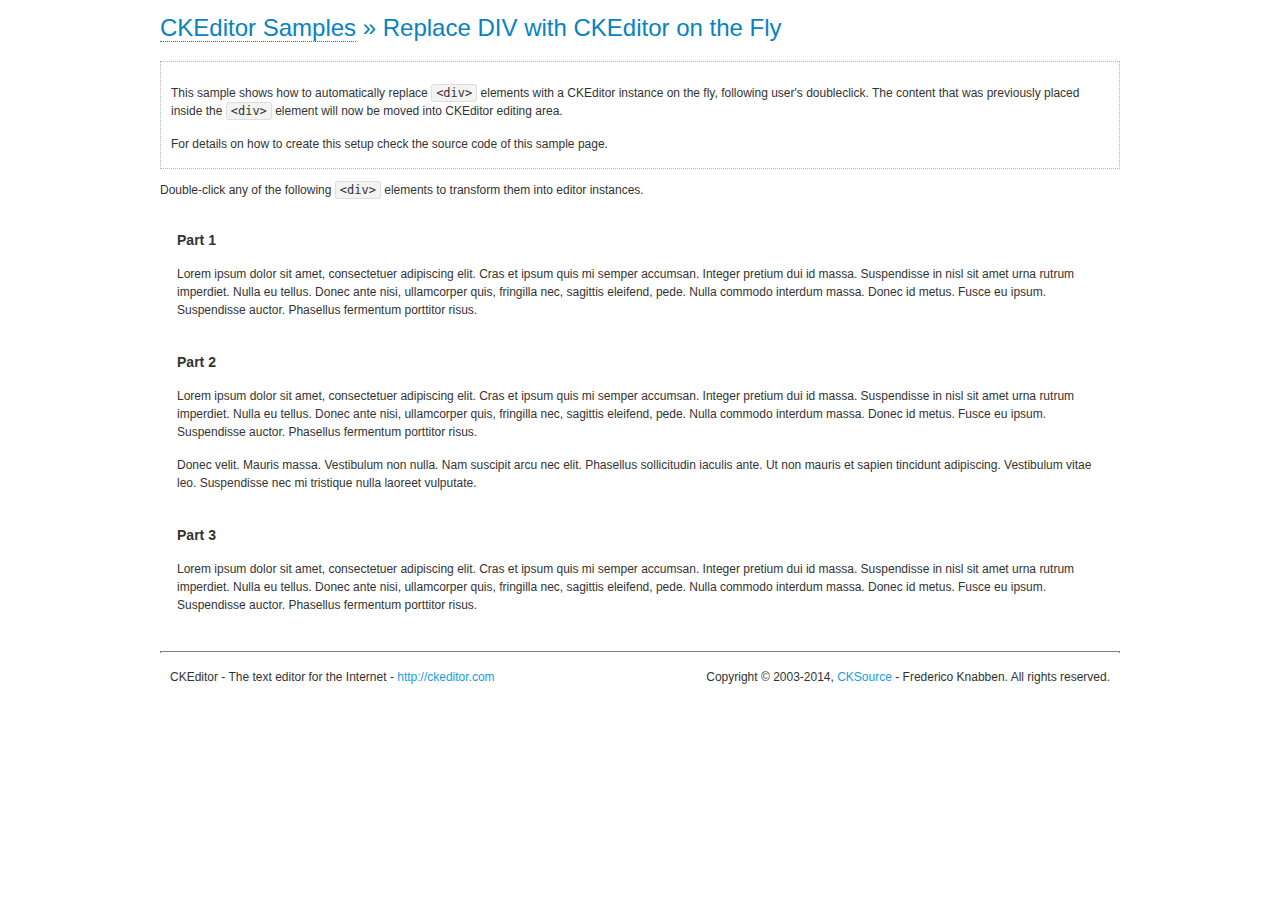
<file: ts_html/js/ckeditor/samples/divreplace.html>
<!DOCTYPE html>
<!--
Copyright (c) 2003-2014, CKSource - Frederico Knabben. All rights reserved.
For licensing, see LICENSE.md or http://ckeditor.com/license
-->
<html>
<head>
	<meta charset="utf-8">
	<title>Replace DIV &mdash; CKEditor Sample</title>
	<script src="../ckeditor.js"></script>
	<link href="sample.css" rel="stylesheet">
	<style>

		div.editable
		{
			border: solid 2px transparent;
			padding-left: 15px;
			padding-right: 15px;
		}

		div.editable:hover
		{
			border-color: black;
		}

	</style>
	<script>

		// Uncomment the following code to test the "Timeout Loading Method".
		// CKEDITOR.loadFullCoreTimeout = 5;

		window.onload = function() {
			// Listen to the double click event.
			if ( window.addEventListener )
				document.body.addEventListener( 'dblclick', onDoubleClick, false );
			else if ( window.attachEvent )
				document.body.attachEvent( 'ondblclick', onDoubleClick );

		};

		function onDoubleClick( ev ) {
			// Get the element which fired the event. This is not necessarily the
			// element to which the event has been attached.
			var element = ev.target || ev.srcElement;

			// Find out the div that holds this element.
			var name;

			do {
				element = element.parentNode;
			}
			while ( element && ( name = element.nodeName.toLowerCase() ) &&
				( name != 'div' || element.className.indexOf( 'editable' ) == -1 ) && name != 'body' );

			if ( name == 'div' && element.className.indexOf( 'editable' ) != -1 )
				replaceDiv( element );
		}

		var editor;

		function replaceDiv( div ) {
			if ( editor )
				editor.destroy();

			editor = CKEDITOR.replace( div );
		}

	</script>
</head>
<body>
	<h1 class="samples">
		<a href="index.html">CKEditor Samples</a> &raquo; Replace DIV with CKEditor on the Fly
	</h1>
	<div class="description">
		<p>
			This sample shows how to automatically replace <code>&lt;div&gt;</code> elements
			with a CKEditor instance on the fly, following user's doubleclick. The content
			that was previously placed inside the <code>&lt;div&gt;</code> element will now
			be moved into CKEditor editing area.
		</p>
		<p>
			For details on how to create this setup check the source code of this sample page.
		</p>
	</div>
	<p>
		Double-click any of the following <code>&lt;div&gt;</code> elements to transform them into
		editor instances.
	</p>
	<div class="editable">
		<h3>
			Part 1
		</h3>
		<p>
			Lorem ipsum dolor sit amet, consectetuer adipiscing elit. Cras et ipsum quis mi
			semper accumsan. Integer pretium dui id massa. Suspendisse in nisl sit amet urna
			rutrum imperdiet. Nulla eu tellus. Donec ante nisi, ullamcorper quis, fringilla
			nec, sagittis eleifend, pede. Nulla commodo interdum massa. Donec id metus. Fusce
			eu ipsum. Suspendisse auctor. Phasellus fermentum porttitor risus.
		</p>
	</div>
	<div class="editable">
		<h3>
			Part 2
		</h3>
		<p>
			Lorem ipsum dolor sit amet, consectetuer adipiscing elit. Cras et ipsum quis mi
			semper accumsan. Integer pretium dui id massa. Suspendisse in nisl sit amet urna
			rutrum imperdiet. Nulla eu tellus. Donec ante nisi, ullamcorper quis, fringilla
			nec, sagittis eleifend, pede. Nulla commodo interdum massa. Donec id metus. Fusce
			eu ipsum. Suspendisse auctor. Phasellus fermentum porttitor risus.
		</p>
		<p>
			Donec velit. Mauris massa. Vestibulum non nulla. Nam suscipit arcu nec elit. Phasellus
			sollicitudin iaculis ante. Ut non mauris et sapien tincidunt adipiscing. Vestibulum
			vitae leo. Suspendisse nec mi tristique nulla laoreet vulputate.
		</p>
	</div>
	<div class="editable">
		<h3>
			Part 3
		</h3>
		<p>
			Lorem ipsum dolor sit amet, consectetuer adipiscing elit. Cras et ipsum quis mi
			semper accumsan. Integer pretium dui id massa. Suspendisse in nisl sit amet urna
			rutrum imperdiet. Nulla eu tellus. Donec ante nisi, ullamcorper quis, fringilla
			nec, sagittis eleifend, pede. Nulla commodo interdum massa. Donec id metus. Fusce
			eu ipsum. Suspendisse auctor. Phasellus fermentum porttitor risus.
		</p>
	</div>
	<div id="footer">
		<hr>
		<p>
			CKEditor - The text editor for the Internet - <a class="samples" href="http://ckeditor.com/">http://ckeditor.com</a>
		</p>
		<p id="copy">
			Copyright &copy; 2003-2014, <a class="samples" href="http://cksource.com/">CKSource</a> - Frederico
			Knabben. All rights reserved.
		</p>
	</div>
</body>
</html>
</file>
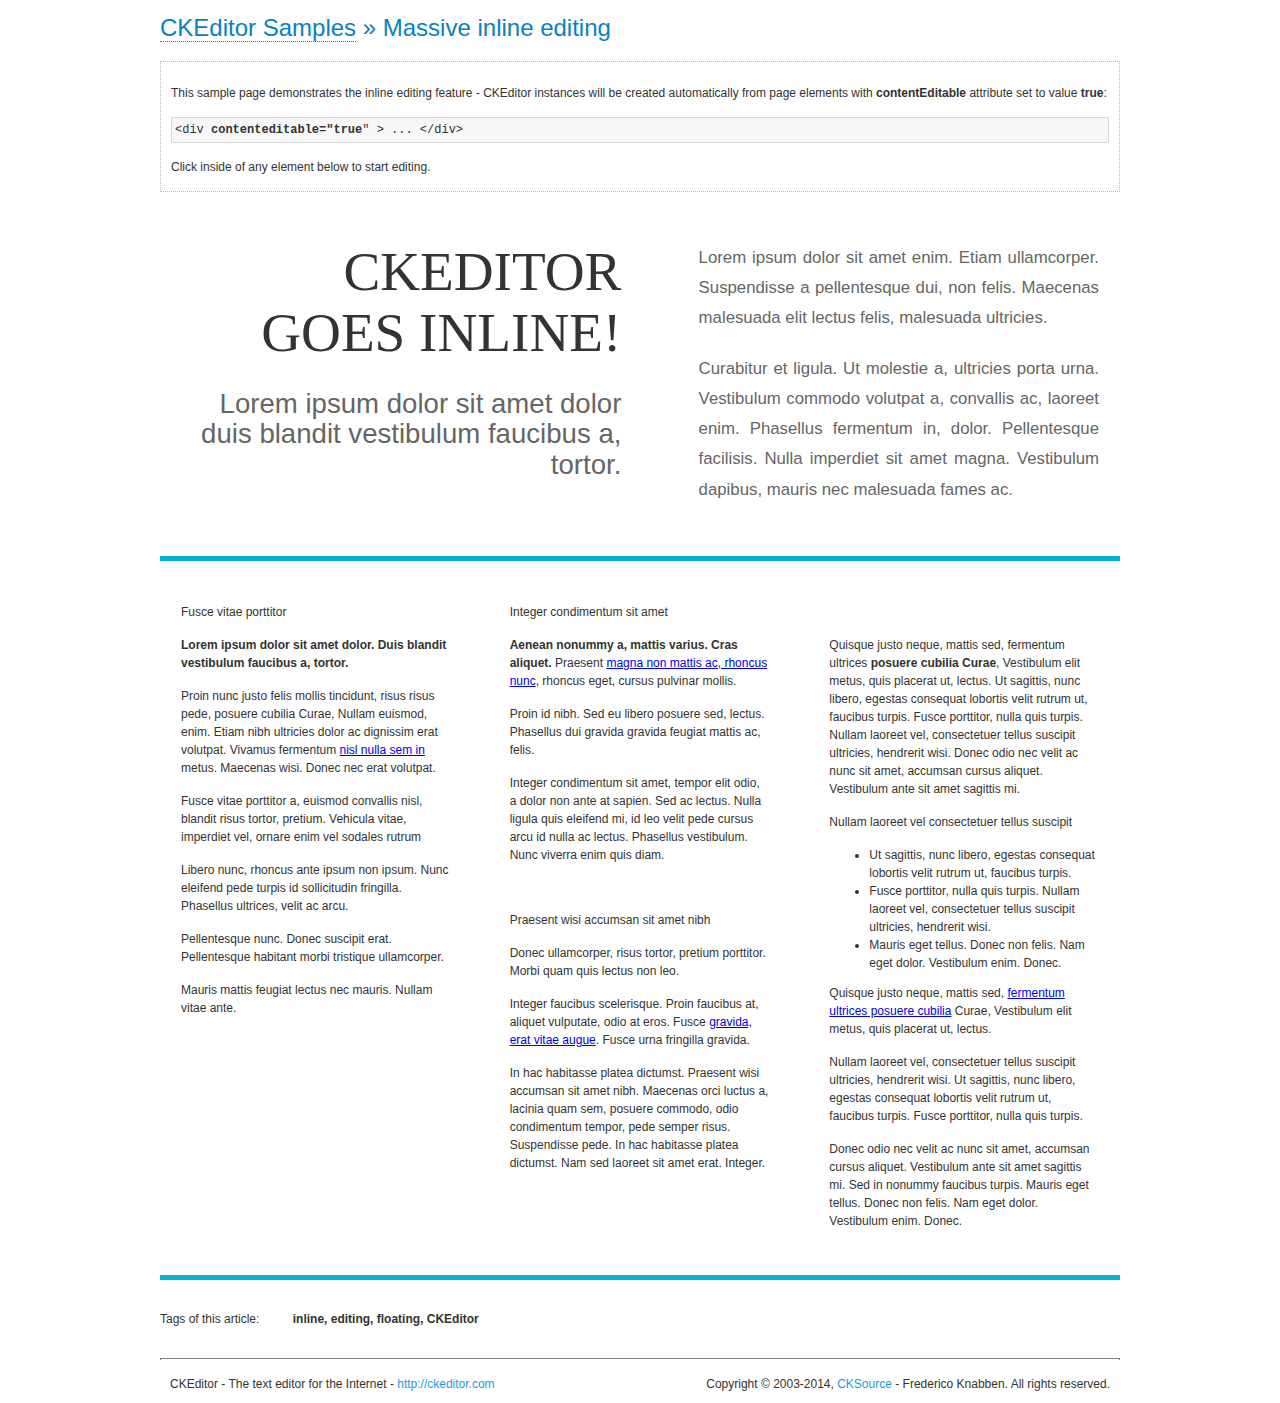
<file: ts_html/js/ckeditor/samples/inlineall.html>
<!DOCTYPE html>
<!--
Copyright (c) 2003-2014, CKSource - Frederico Knabben. All rights reserved.
For licensing, see LICENSE.md or http://ckeditor.com/license
-->
<html>
<head>
	<meta charset="utf-8">
	<title>Massive inline editing &mdash; CKEditor Sample</title>
	<script src="../ckeditor.js"></script>
	<script>

		// This code is generally not necessary, but it is here to demonstrate
		// how to customize specific editor instances on the fly. This fits well
		// this demo because we have editable elements (like headers) that
		// require less features.

		// The "instanceCreated" event is fired for every editor instance created.
		CKEDITOR.on( 'instanceCreated', function( event ) {
			var editor = event.editor,
				element = editor.element;

			// Customize editors for headers and tag list.
			// These editors don't need features like smileys, templates, iframes etc.
			if ( element.is( 'h1', 'h2', 'h3' ) || element.getAttribute( 'id' ) == 'taglist' ) {
				// Customize the editor configurations on "configLoaded" event,
				// which is fired after the configuration file loading and
				// execution. This makes it possible to change the
				// configurations before the editor initialization takes place.
				editor.on( 'configLoaded', function() {

					// Remove unnecessary plugins to make the editor simpler.
					editor.config.removePlugins = 'colorbutton,find,flash,font,' +
						'forms,iframe,image,newpage,removeformat,' +
						'smiley,specialchar,stylescombo,templates';

					// Rearrange the layout of the toolbar.
					editor.config.toolbarGroups = [
						{ name: 'editing',		groups: [ 'basicstyles', 'links' ] },
						{ name: 'undo' },
						{ name: 'clipboard',	groups: [ 'selection', 'clipboard' ] },
						{ name: 'about' }
					];
				});
			}
		});

	</script>
	<link href="sample.css" rel="stylesheet">
	<style>

		/* The following styles are just to make the page look nice. */

		/* Workaround to show Arial Black in Firefox. */
		@font-face
		{
			font-family: 'arial-black';
			src: local('Arial Black');
		}

		*[contenteditable="true"]
		{
			padding: 10px;
		}

		#container
		{
			width: 960px;
			margin: 30px auto 0;
		}

		#header
		{
			overflow: hidden;
			padding: 0 0 30px;
			border-bottom: 5px solid #05B2D2;
			position: relative;
		}

		#headerLeft,
		#headerRight
		{
			width: 49%;
			overflow: hidden;
		}

		#headerLeft
		{
			float: left;
			padding: 10px 1px 1px;
		}

		#headerLeft h2,
		#headerLeft h3
		{
			text-align: right;
			margin: 0;
			overflow: hidden;
			font-weight: normal;
		}

		#headerLeft h2
		{
			font-family: "Arial Black",arial-black;
			font-size: 4.6em;
			line-height: 1.1;
			text-transform: uppercase;
		}

		#headerLeft h3
		{
			font-size: 2.3em;
			line-height: 1.1;
			margin: .2em 0 0;
			color: #666;
		}

		#headerRight
		{
			float: right;
			padding: 1px;
		}

		#headerRight p
		{
			line-height: 1.8;
			text-align: justify;
			margin: 0;
		}

		#headerRight p + p
		{
			margin-top: 20px;
		}

		#headerRight > div
		{
			padding: 20px;
			margin: 0 0 0 30px;
			font-size: 1.4em;
			color: #666;
		}

		#columns
		{
			color: #333;
			overflow: hidden;
			padding: 20px 0;
		}

		#columns > div
		{
			float: left;
			width: 33.3%;
		}

		#columns #column1 > div
		{
			margin-left: 1px;
		}

		#columns #column3 > div
		{
			margin-right: 1px;
		}

		#columns > div > div
		{
			margin: 0px 10px;
			padding: 10px 20px;
		}

		#columns blockquote
		{
			margin-left: 15px;
		}

		#tagLine
		{
			border-top: 5px solid #05B2D2;
			padding-top: 20px;
		}

		#taglist {
			display: inline-block;
			margin-left: 20px;
			font-weight: bold;
			margin: 0 0 0 20px;
		}

	</style>
</head>
<body>
<div>
	<h1 class="samples"><a href="index.html">CKEditor Samples</a> &raquo; Massive inline editing</h1>
	<div class="description">
		<p>This sample page demonstrates the inline editing feature - CKEditor instances will be created automatically from page elements with <strong>contentEditable</strong> attribute set to value <strong>true</strong>:</p>
		<pre class="samples">&lt;div <strong>contenteditable="true</strong>" &gt; ... &lt;/div&gt;</pre>
		<p>Click inside of any element below to start editing.</p>
	</div>
</div>
<div id="container">
	<div id="header">
		<div id="headerLeft">
			<h2 id="sampleTitle" contenteditable="true">
				CKEditor<br> Goes Inline!
			</h2>
			<h3 contenteditable="true">
				Lorem ipsum dolor sit amet dolor duis blandit vestibulum faucibus a, tortor.
			</h3>
		</div>
		<div id="headerRight">
			<div contenteditable="true">
				<p>
					Lorem ipsum dolor sit amet enim. Etiam ullamcorper. Suspendisse a pellentesque dui, non felis. Maecenas malesuada elit lectus felis, malesuada ultricies.
				</p>
				<p>
					Curabitur et ligula. Ut molestie a, ultricies porta urna. Vestibulum commodo volutpat a, convallis ac, laoreet enim. Phasellus fermentum in, dolor. Pellentesque facilisis. Nulla imperdiet sit amet magna. Vestibulum dapibus, mauris nec malesuada fames ac.
				</p>
			</div>
		</div>
	</div>
	<div id="columns">
		<div id="column1">
			<div contenteditable="true">
				<h3>
					Fusce vitae porttitor
				</h3>
				<p>
					<strong>
						Lorem ipsum dolor sit amet dolor. Duis blandit vestibulum faucibus a, tortor.
					</strong>
				</p>
				<p>
					Proin nunc justo felis mollis tincidunt, risus risus pede, posuere cubilia Curae, Nullam euismod, enim. Etiam nibh ultricies dolor ac dignissim erat volutpat. Vivamus fermentum <a href="http://ckeditor.com/">nisl nulla sem in</a> metus. Maecenas wisi. Donec nec erat volutpat.
				</p>
				<blockquote>
					<p>
						Fusce vitae porttitor a, euismod convallis nisl, blandit risus tortor, pretium.
						Vehicula vitae, imperdiet vel, ornare enim vel sodales rutrum
					</p>
				</blockquote>
				<blockquote>
					<p>
						Libero nunc, rhoncus ante ipsum non ipsum. Nunc eleifend pede turpis id sollicitudin fringilla. Phasellus ultrices, velit ac arcu.
					</p>
				</blockquote>
				<p>Pellentesque nunc. Donec suscipit erat. Pellentesque habitant morbi tristique ullamcorper.</p>
				<p><s>Mauris mattis feugiat lectus nec mauris. Nullam vitae ante.</s></p>
			</div>
		</div>
		<div id="column2">
			<div contenteditable="true">
				<h3>
					Integer condimentum sit amet
				</h3>
				<p>
					<strong>Aenean nonummy a, mattis varius. Cras aliquet.</strong>
					Praesent <a href="http://ckeditor.com/">magna non mattis ac, rhoncus nunc</a>, rhoncus eget, cursus pulvinar mollis.</p>
				<p>Proin id nibh. Sed eu libero posuere sed, lectus. Phasellus dui gravida gravida feugiat mattis ac, felis.</p>
				<p>Integer condimentum sit amet, tempor elit odio, a dolor non ante at sapien. Sed ac lectus. Nulla ligula quis eleifend mi, id leo velit pede cursus arcu id nulla ac lectus. Phasellus vestibulum. Nunc viverra enim quis diam.</p>
			</div>
			<div contenteditable="true">
				<h3>
					Praesent wisi accumsan sit amet nibh
				</h3>
				<p>Donec ullamcorper, risus tortor, pretium porttitor. Morbi quam quis lectus non leo.</p>
				<p style="margin-left: 40px; ">Integer faucibus scelerisque. Proin faucibus at, aliquet vulputate, odio at eros. Fusce <a href="http://ckeditor.com/">gravida, erat vitae augue</a>. Fusce urna fringilla gravida.</p>
				<p>In hac habitasse platea dictumst. Praesent wisi accumsan sit amet nibh. Maecenas orci luctus a, lacinia quam sem, posuere commodo, odio condimentum tempor, pede semper risus. Suspendisse pede. In hac habitasse platea dictumst. Nam sed laoreet sit amet erat. Integer.</p>
			</div>
		</div>
		<div id="column3">
			<div contenteditable="true">
				<p>
					<img src="assets/inlineall/logo.png" alt="CKEditor logo" style="float:left">
				</p>
				<p>Quisque justo neque, mattis sed, fermentum ultrices <strong>posuere cubilia Curae</strong>, Vestibulum elit metus, quis placerat ut, lectus. Ut sagittis, nunc libero, egestas consequat lobortis velit rutrum ut, faucibus turpis. Fusce porttitor, nulla quis turpis. Nullam laoreet vel, consectetuer tellus suscipit ultricies, hendrerit wisi. Donec odio nec velit ac nunc sit amet, accumsan cursus aliquet. Vestibulum ante sit amet sagittis mi.</p>
				<h3>
					Nullam laoreet vel consectetuer tellus suscipit
				</h3>
				<ul>
					<li>Ut sagittis, nunc libero, egestas consequat lobortis velit rutrum ut, faucibus turpis.</li>
					<li>Fusce porttitor, nulla quis turpis. Nullam laoreet vel, consectetuer tellus suscipit ultricies, hendrerit wisi.</li>
					<li>Mauris eget tellus. Donec non felis. Nam eget dolor. Vestibulum enim. Donec.</li>
				</ul>
				<p>Quisque justo neque, mattis sed, <a href="http://ckeditor.com/">fermentum ultrices posuere cubilia</a> Curae, Vestibulum elit metus, quis placerat ut, lectus.</p>
				<p>Nullam laoreet vel, consectetuer tellus suscipit ultricies, hendrerit wisi. Ut sagittis, nunc libero, egestas consequat lobortis velit rutrum ut, faucibus turpis. Fusce porttitor, nulla quis turpis.</p>
				<p>Donec odio nec velit ac nunc sit amet, accumsan cursus aliquet. Vestibulum ante sit amet sagittis mi. Sed in nonummy faucibus turpis. Mauris eget tellus. Donec non felis. Nam eget dolor. Vestibulum enim. Donec.</p>
			</div>
		</div>
	</div>
	<div id="tagLine">
		Tags of this article:
		<p id="taglist" contenteditable="true">
			inline, editing, floating, CKEditor
		</p>
	</div>
</div>
<div id="footer">
	<hr>
	<p>
		CKEditor - The text editor for the Internet - <a class="samples" href="http://ckeditor.com/">
			http://ckeditor.com</a>
	</p>
	<p id="copy">
		Copyright &copy; 2003-2014, <a class="samples" href="http://cksource.com/">CKSource</a>
		- Frederico Knabben. All rights reserved.
	</p>
</div>
</body>
</html>
</file>
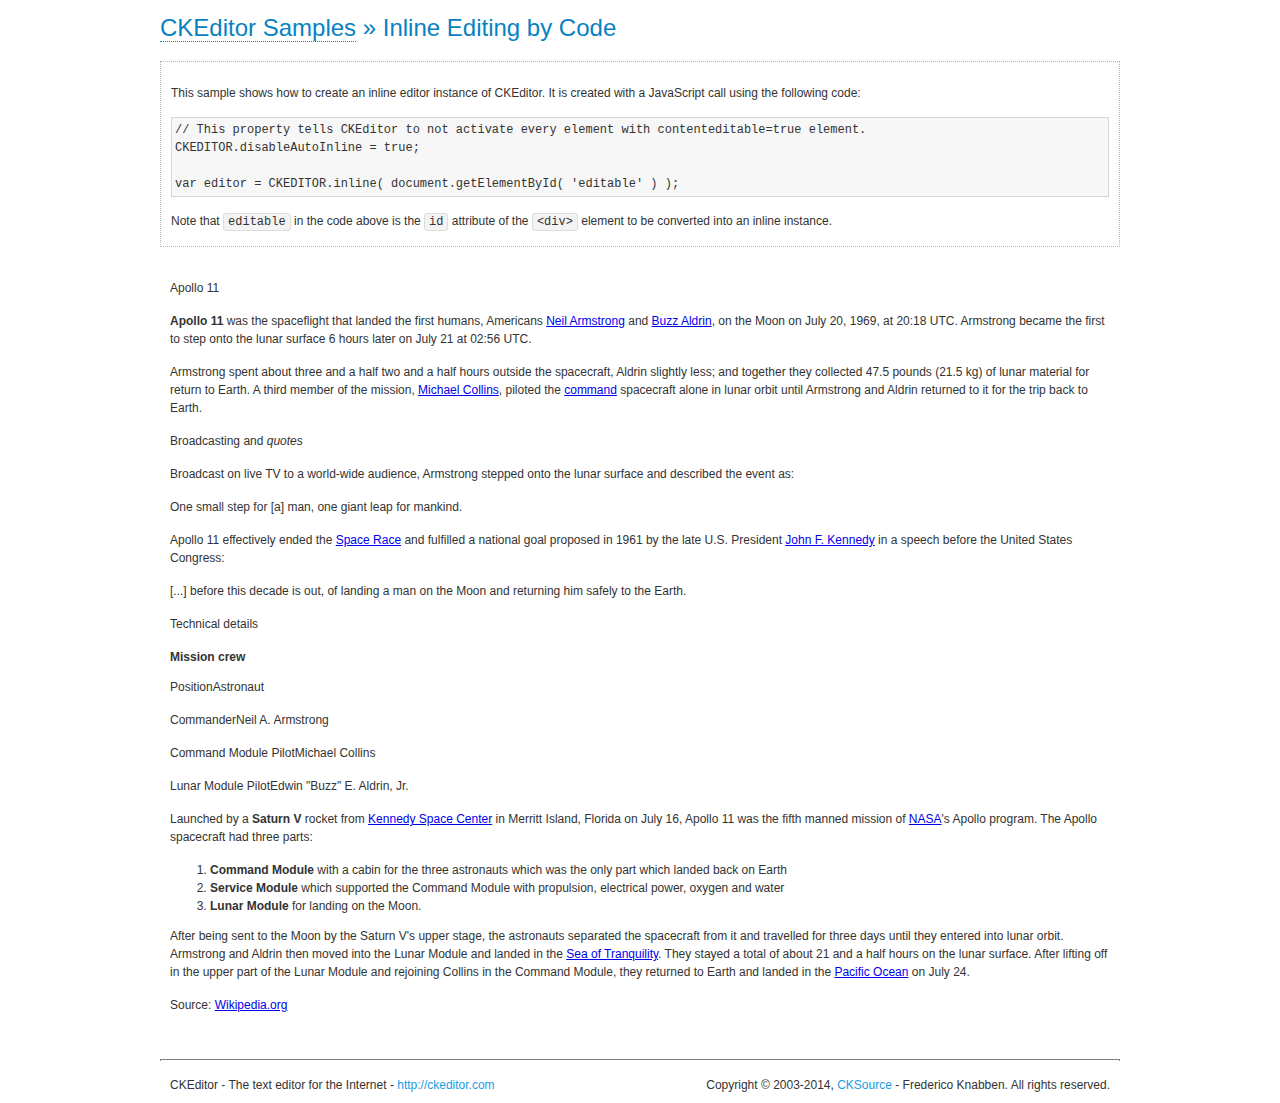
<file: ts_html/js/ckeditor/samples/inlinebycode.html>
<!DOCTYPE html>
<!--
Copyright (c) 2003-2014, CKSource - Frederico Knabben. All rights reserved.
For licensing, see LICENSE.md or http://ckeditor.com/license
-->
<html>
<head>
	<meta charset="utf-8">
	<title>Inline Editing by Code &mdash; CKEditor Sample</title>
	<script src="../ckeditor.js"></script>
	<link href="sample.css" rel="stylesheet">
	<style>

		#editable
		{
			padding: 10px;
			float: left;
		}

	</style>
</head>
<body>
	<h1 class="samples">
		<a href="index.html">CKEditor Samples</a> &raquo; Inline Editing by Code
	</h1>
	<div class="description">
		<p>
			This sample shows how to create an inline editor instance of CKEditor. It is created
			with a JavaScript call using the following code:
		</p>
<pre class="samples">
// This property tells CKEditor to not activate every element with contenteditable=true element.
CKEDITOR.disableAutoInline = true;

var editor = CKEDITOR.inline( document.getElementById( 'editable' ) );
</pre>
		<p>
			Note that <code>editable</code> in the code above is the <code>id</code>
			attribute of the <code>&lt;div&gt;</code> element to be converted into an inline instance.
		</p>
	</div>
	<div id="editable" contenteditable="true">
		<h1><img alt="Saturn V carrying Apollo 11" class="right" src="assets/sample.jpg" /> Apollo 11</h1>

		<p><b>Apollo 11</b> was the spaceflight that landed the first humans, Americans <a href="http://en.wikipedia.org/wiki/Neil_Armstrong" title="Neil Armstrong">Neil Armstrong</a> and <a href="http://en.wikipedia.org/wiki/Buzz_Aldrin" title="Buzz Aldrin">Buzz Aldrin</a>, on the Moon on July 20, 1969, at 20:18 UTC. Armstrong became the first to step onto the lunar surface 6 hours later on July 21 at 02:56 UTC.</p>

		<p>Armstrong spent about <s>three and a half</s> two and a half hours outside the spacecraft, Aldrin slightly less; and together they collected 47.5 pounds (21.5&nbsp;kg) of lunar material for return to Earth. A third member of the mission, <a href="http://en.wikipedia.org/wiki/Michael_Collins_(astronaut)" title="Michael Collins (astronaut)">Michael Collins</a>, piloted the <a href="http://en.wikipedia.org/wiki/Apollo_Command/Service_Module" title="Apollo Command/Service Module">command</a> spacecraft alone in lunar orbit until Armstrong and Aldrin returned to it for the trip back to Earth.</p>

		<h2>Broadcasting and <em>quotes</em> <a id="quotes" name="quotes"></a></h2>

		<p>Broadcast on live TV to a world-wide audience, Armstrong stepped onto the lunar surface and described the event as:</p>

		<blockquote>
			<p>One small step for [a] man, one giant leap for mankind.</p>
		</blockquote>

		<p>Apollo 11 effectively ended the <a href="http://en.wikipedia.org/wiki/Space_Race" title="Space Race">Space Race</a> and fulfilled a national goal proposed in 1961 by the late U.S. President <a href="http://en.wikipedia.org/wiki/John_F._Kennedy" title="John F. Kennedy">John F. Kennedy</a> in a speech before the United States Congress:</p>

		<blockquote>
			<p>[...] before this decade is out, of landing a man on the Moon and returning him safely to the Earth.</p>
		</blockquote>

		<h2>Technical details <a id="tech-details" name="tech-details"></a></h2>

		<table align="right" border="1" bordercolor="#ccc" cellpadding="5" cellspacing="0" style="border-collapse:collapse;margin:10px 0 10px 15px;">
			<caption><strong>Mission crew</strong></caption>
			<thead>
			<tr>
				<th scope="col">Position</th>
				<th scope="col">Astronaut</th>
			</tr>
			</thead>
			<tbody>
			<tr>
				<td>Commander</td>
				<td>Neil A. Armstrong</td>
			</tr>
			<tr>
				<td>Command Module Pilot</td>
				<td>Michael Collins</td>
			</tr>
			<tr>
				<td>Lunar Module Pilot</td>
				<td>Edwin &quot;Buzz&quot; E. Aldrin, Jr.</td>
			</tr>
			</tbody>
		</table>

		<p>Launched by a <strong>Saturn V</strong> rocket from <a href="http://en.wikipedia.org/wiki/Kennedy_Space_Center" title="Kennedy Space Center">Kennedy Space Center</a> in Merritt Island, Florida on July 16, Apollo 11 was the fifth manned mission of <a href="http://en.wikipedia.org/wiki/NASA" title="NASA">NASA</a>&#39;s Apollo program. The Apollo spacecraft had three parts:</p>

		<ol>
			<li><strong>Command Module</strong> with a cabin for the three astronauts which was the only part which landed back on Earth</li>
			<li><strong>Service Module</strong> which supported the Command Module with propulsion, electrical power, oxygen and water</li>
			<li><strong>Lunar Module</strong> for landing on the Moon.</li>
		</ol>

		<p>After being sent to the Moon by the Saturn V&#39;s upper stage, the astronauts separated the spacecraft from it and travelled for three days until they entered into lunar orbit. Armstrong and Aldrin then moved into the Lunar Module and landed in the <a href="http://en.wikipedia.org/wiki/Mare_Tranquillitatis" title="Mare Tranquillitatis">Sea of Tranquility</a>. They stayed a total of about 21 and a half hours on the lunar surface. After lifting off in the upper part of the Lunar Module and rejoining Collins in the Command Module, they returned to Earth and landed in the <a href="http://en.wikipedia.org/wiki/Pacific_Ocean" title="Pacific Ocean">Pacific Ocean</a> on July 24.</p>

		<hr />
		<p style="text-align: right;"><small>Source: <a href="http://en.wikipedia.org/wiki/Apollo_11">Wikipedia.org</a></small></p>
	</div>

	<script>
		// We need to turn off the automatic editor creation first.
		CKEDITOR.disableAutoInline = true;

		var editor = CKEDITOR.inline( 'editable' );
	</script>
	<div id="footer">
		<hr>
		<p contenteditable="true">
			CKEditor - The text editor for the Internet - <a class="samples" href="http://ckeditor.com/">
				http://ckeditor.com</a>
		</p>
		<p id="copy">
			Copyright &copy; 2003-2014, <a class="samples" href="http://cksource.com/">CKSource</a>
			- Frederico Knabben. All rights reserved.
		</p>
	</div>
</body>
</html>
</file>
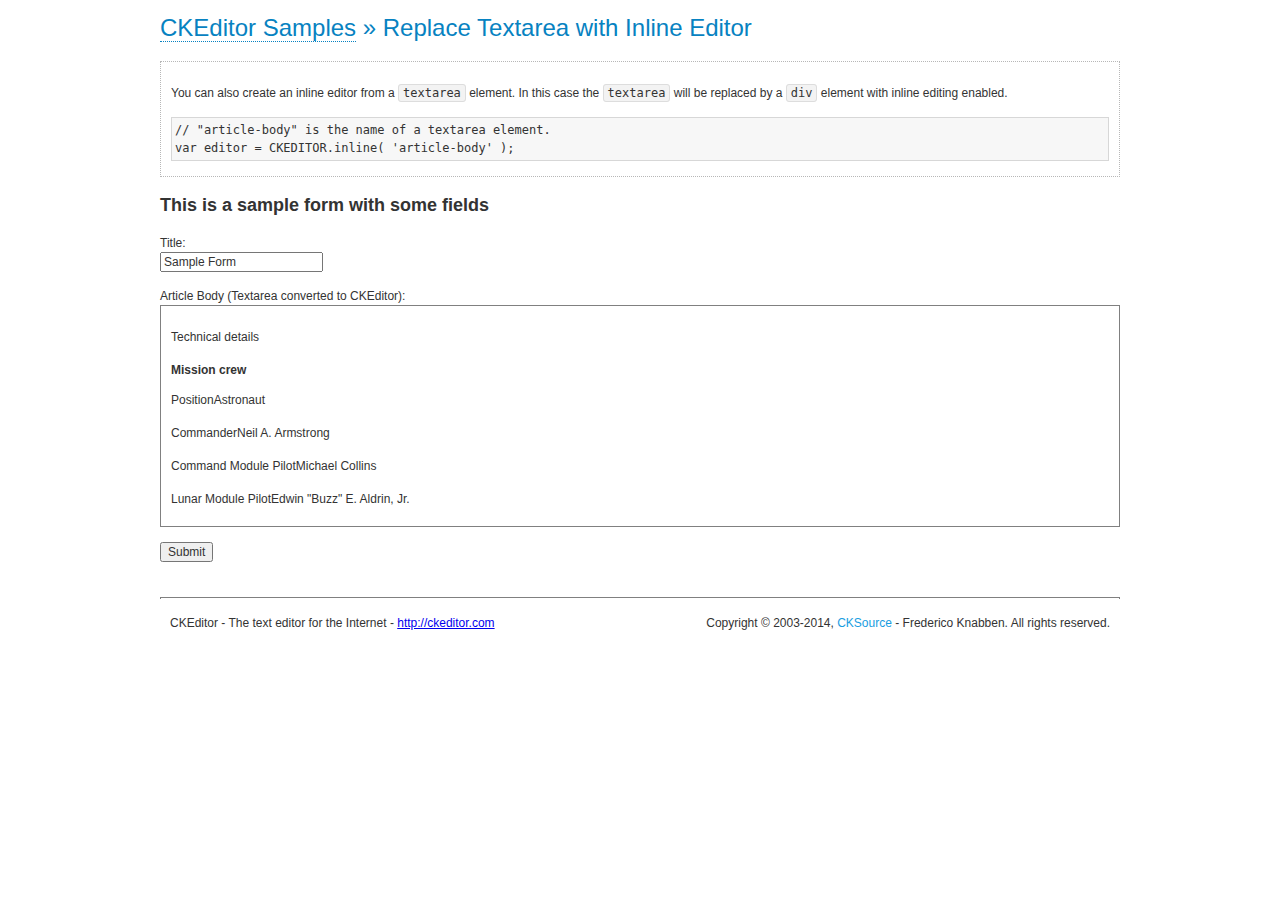
<file: ts_html/js/ckeditor/samples/inlinetextarea.html>
<!DOCTYPE html>
<!--
Copyright (c) 2003-2014, CKSource - Frederico Knabben. All rights reserved.
For licensing, see LICENSE.md or http://ckeditor.com/license
-->
<html>
<head>
	<meta charset="utf-8">
	<title>Replace Textarea with Inline Editor &mdash; CKEditor Sample</title>
	<script src="../ckeditor.js"></script>
	<link href="sample.css" rel="stylesheet">
	<style>

		/* Style the CKEditor element to look like a textfield */
		.cke_textarea_inline
		{
			padding: 10px;
			height: 200px;
			overflow: auto;

			border: 1px solid gray;
			-webkit-appearance: textfield;
		}

	</style>
</head>
<body>
	<h1 class="samples">
		<a href="index.html">CKEditor Samples</a> &raquo; Replace Textarea with Inline Editor
	</h1>
	<div class="description">
		<p>
			You can also create an inline editor from a <code>textarea</code>
			element. In this case the <code>textarea</code> will be replaced
			by a <code>div</code> element with inline editing enabled.
		</p>
<pre class="samples">
// "article-body" is the name of a textarea element.
var editor = CKEDITOR.inline( 'article-body' );
</pre>
	</div>
	<form action="sample_posteddata.php" method="post">
		<h2>This is a sample form with some fields</h2>
		<p>
			Title:<br>
			<input type="text" name="title" value="Sample Form"></p>
		<p>
			Article Body (Textarea converted to CKEditor):<br>
			<textarea name="article-body" style="height: 200px">
				&lt;h2&gt;Technical details &lt;a id="tech-details" name="tech-details"&gt;&lt;/a&gt;&lt;/h2&gt;

				&lt;table align="right" border="1" bordercolor="#ccc" cellpadding="5" cellspacing="0" style="border-collapse:collapse;margin:10px 0 10px 15px;"&gt;
					&lt;caption&gt;&lt;strong&gt;Mission crew&lt;/strong&gt;&lt;/caption&gt;
					&lt;thead&gt;
					&lt;tr&gt;
						&lt;th scope="col"&gt;Position&lt;/th&gt;
						&lt;th scope="col"&gt;Astronaut&lt;/th&gt;
					&lt;/tr&gt;
					&lt;/thead&gt;
					&lt;tbody&gt;
					&lt;tr&gt;
						&lt;td&gt;Commander&lt;/td&gt;
						&lt;td&gt;Neil A. Armstrong&lt;/td&gt;
					&lt;/tr&gt;
					&lt;tr&gt;
						&lt;td&gt;Command Module Pilot&lt;/td&gt;
						&lt;td&gt;Michael Collins&lt;/td&gt;
					&lt;/tr&gt;
					&lt;tr&gt;
						&lt;td&gt;Lunar Module Pilot&lt;/td&gt;
						&lt;td&gt;Edwin &quot;Buzz&quot; E. Aldrin, Jr.&lt;/td&gt;
					&lt;/tr&gt;
					&lt;/tbody&gt;
				&lt;/table&gt;

				&lt;p&gt;Launched by a &lt;strong&gt;Saturn V&lt;/strong&gt; rocket from &lt;a href="http://en.wikipedia.org/wiki/Kennedy_Space_Center" title="Kennedy Space Center"&gt;Kennedy Space Center&lt;/a&gt; in Merritt Island, Florida on July 16, Apollo 11 was the fifth manned mission of &lt;a href="http://en.wikipedia.org/wiki/NASA" title="NASA"&gt;NASA&lt;/a&gt;&#39;s Apollo program. The Apollo spacecraft had three parts:&lt;/p&gt;

				&lt;ol&gt;
					&lt;li&gt;&lt;strong&gt;Command Module&lt;/strong&gt; with a cabin for the three astronauts which was the only part which landed back on Earth&lt;/li&gt;
					&lt;li&gt;&lt;strong&gt;Service Module&lt;/strong&gt; which supported the Command Module with propulsion, electrical power, oxygen and water&lt;/li&gt;
					&lt;li&gt;&lt;strong&gt;Lunar Module&lt;/strong&gt; for landing on the Moon.&lt;/li&gt;
				&lt;/ol&gt;

				&lt;p&gt;After being sent to the Moon by the Saturn V&#39;s upper stage, the astronauts separated the spacecraft from it and travelled for three days until they entered into lunar orbit. Armstrong and Aldrin then moved into the Lunar Module and landed in the &lt;a href="http://en.wikipedia.org/wiki/Mare_Tranquillitatis" title="Mare Tranquillitatis"&gt;Sea of Tranquility&lt;/a&gt;. They stayed a total of about 21 and a half hours on the lunar surface. After lifting off in the upper part of the Lunar Module and rejoining Collins in the Command Module, they returned to Earth and landed in the &lt;a href="http://en.wikipedia.org/wiki/Pacific_Ocean" title="Pacific Ocean"&gt;Pacific Ocean&lt;/a&gt; on July 24.&lt;/p&gt;

				&lt;hr /&gt;
				&lt;p style="text-align: right;"&gt;&lt;small&gt;Source: &lt;a href="http://en.wikipedia.org/wiki/Apollo_11"&gt;Wikipedia.org&lt;/a&gt;&lt;/small&gt;&lt;/p&gt;
			</textarea>
		</p>
		<p>
			<input type="submit" value="Submit">
		</p>
	</form>

	<script>
		CKEDITOR.inline( 'article-body' );
	</script>
	<div id="footer">
		<hr>
		<p contenteditable="true">
			CKEditor - The text editor for the Internet - <a class="samples" href="http://ckeditor.com/">
				http://ckeditor.com</a>
		</p>
		<p id="copy">
			Copyright &copy; 2003-2014, <a class="samples" href="http://cksource.com/">CKSource</a>
			- Frederico Knabben. All rights reserved.
		</p>
	</div>
</body>
</html>
</file>
<file: ts_html/css/custom.css>
body {
  padding-top: 60px;
  background:#f4f4f4;
  font-size:15px;
}

a{
	color:#5c5b69;
}

ul{
	padding:0;
	margin:0;
	list-style:none;
}

hr{
	margin:10px 0 15px 0;
}

h3{
	margin-bottom:5px;
}

/* Navbar Customization */
.navbar{
	height:40px !important;
	background:#5c5b69;
	border:0;
	margin-bottom:30px;
}

.navbar-inverse .navbar-nav > li > a, .navbar-inverse .navbar-brand{
	color:#fff !important;
}

.navbar a:hover,.navbar li.active a{
	background:none !important;
}

.navbar-brand{
	padding:10px 0 0 0;
	color:#fff;
}

.navbar-nav > li > a{
	padding:10px 10px 0 10px;
}

.block{
	background:#fff;
	border-radius:5px;
	padding: 15px 20px;
	margin-bottom:20px;
}

.main-col{
	overflow:auto;
}

.main-col h1{
	font-size:22px;
	margin:5px 0 0 0;
	padding:0;
}

.main-col h4{
	font-size:16px;
	margin:5px 0 0 0;
	padding:0;
	color:#aaa;
}

.sidebar .block h3{
	margin:0 0 10px 0;
	padding-bottom:10px;
	border-bottom:#eee solid 1px;
}


.topic{
	border-bottom:#eee solid 1px;
	margin-bottom:10px;
	padding:10px;
}

.topic-content{
	width:100%;
}

img.avatar{
	width:100%;
}

a.list-group-item.active, a.list-group-item.active:hover, a.list-group-item.active:focus{
	background:#5c5b69;
	border-radius:0;
}

.list-group-item{
	border:0
}

#main-topic{
	background:#f4f4f4;
	padding:10px;
}

.user-info{
	border:#ddd solid 1px;
	padding:5px;
	overflow:hidden;
	font-size:13px;
}

.user-info img{
	display:block;
	margin-bottom:5px;
}

.user-info ul{
	list-style:none;
	margin:10px 0 0 5px;
}

.user-info li{
	line-height:1.6em;
}

.btn-primary{
	background:#5c5b69;
}
</file>
<file: ts_html/js/ckeditor/samples/sample.css>
/*
Copyright (c) 2003-2014, CKSource - Frederico Knabben. All rights reserved.
For licensing, see LICENSE.md or http://ckeditor.com/license
*/

html, body, h1, h2, h3, h4, h5, h6, div, span, blockquote, p, address, form, fieldset, img, ul, ol, dl, dt, dd, li, hr, table, td, th, strong, em, sup, sub, dfn, ins, del, q, cite, var, samp, code, kbd, tt, pre
{
	line-height: 1.5;
}

body
{
	padding: 10px 30px;
}

input, textarea, select, option, optgroup, button, td, th
{
	font-size: 100%;
}

pre
{
	-moz-tab-size: 4;
	-o-tab-size: 4;
	-webkit-tab-size: 4;
	tab-size: 4;
}

pre, code, kbd, samp, tt
{
	font-family: monospace,monospace;
	font-size: 1em;
}

body {
	width: 960px;
	margin: 0 auto;
}

code
{
	background: #f3f3f3;
	border: 1px solid #ddd;
	padding: 1px 4px;

	-moz-border-radius: 3px;
	-webkit-border-radius: 3px;
	border-radius: 3px;
}

abbr
{
	border-bottom: 1px dotted #555;
	cursor: pointer;
}

.new, .beta
{
	text-transform: uppercase;
	font-size: 10px;
	font-weight: bold;
	padding: 1px 4px;
	margin: 0 0 0 5px;
	color: #fff;
	float: right;

	-moz-border-radius: 3px;
	-webkit-border-radius: 3px;
	border-radius: 3px;
}

.new
{
	background: #FF7E00;
	border: 1px solid #DA8028;
	text-shadow: 0 1px 0 #C97626;

	-moz-box-shadow: 0 2px 3px 0 #FFA54E inset;
	-webkit-box-shadow: 0 2px 3px 0 #FFA54E inset;
	box-shadow: 0 2px 3px 0 #FFA54E inset;
}

.beta
{
	background: #18C0DF;
	border: 1px solid #19AAD8;
	text-shadow: 0 1px 0 #048CAD;
	font-style: italic;

	-moz-box-shadow: 0 2px 3px 0 #50D4FD inset;
	-webkit-box-shadow: 0 2px 3px 0 #50D4FD inset;
	box-shadow: 0 2px 3px 0 #50D4FD inset;
}

h1.samples
{
	color: #0782C1;
	font-size: 200%;
	font-weight: normal;
	margin: 0;
	padding: 0;
}

h1.samples a
{
	color: #0782C1;
	text-decoration: none;
	border-bottom: 1px dotted #0782C1;
}

.samples a:hover
{
	border-bottom: 1px dotted #0782C1;
}

h2.samples
{
	color: #000000;
	font-size: 130%;
	margin: 15px 0 0 0;
	padding: 0;
}

p, blockquote, address, form, pre, dl, h1.samples, h2.samples
{
	margin-bottom: 15px;
}

ul.samples
{
	margin-bottom: 15px;
}

.clear
{
	clear: both;
}

fieldset
{
	margin: 0;
	padding: 10px;
}

body, input, textarea
{
	color: #333333;
	font-family: Arial, Helvetica, sans-serif;
}

body
{
	font-size: 75%;
}

a.samples
{
	color: #189DE1;
	text-decoration: none;
}

form
{
	margin: 0;
	padding: 0;
}

pre.samples
{
	background-color: #F7F7F7;
	border: 1px solid #D7D7D7;
	overflow: auto;
	padding: 0.25em;
	white-space: pre-wrap; /* CSS 2.1 */
	word-wrap: break-word; /* IE7 */
}

#footer
{
	clear: both;
	padding-top: 10px;
}

#footer hr
{
	margin: 10px 0 15px 0;
	height: 1px;
	border: solid 1px gray;
	border-bottom: none;
}

#footer p
{
	margin: 0 10px 10px 10px;
	float: left;
}

#footer #copy
{
	float: right;
}

#outputSample
{
	width: 100%;
	table-layout: fixed;
}

#outputSample thead th
{
	color: #dddddd;
	background-color: #999999;
	padding: 4px;
	white-space: nowrap;
}

#outputSample tbody th
{
	vertical-align: top;
	text-align: left;
}

#outputSample pre
{
	margin: 0;
	padding: 0;
}

.description
{
	border: 1px dotted #B7B7B7;
	margin-bottom: 10px;
	padding: 10px 10px 0;
	overflow: hidden;
}

label
{
	display: block;
	margin-bottom: 6px;
}

/**
 *	CKEditor editables are automatically set with the "cke_editable" class
 *	plus cke_editable_(inline|themed) depending on the editor type.
 */

/* Style a bit the inline editables. */
.cke_editable.cke_editable_inline
{
	cursor: pointer;
}

/* Once an editable element gets focused, the "cke_focus" class is
   added to it, so we can style it differently. */
.cke_editable.cke_editable_inline.cke_focus
{
	box-shadow: inset 0px 0px 20px 3px #ddd, inset 0 0 1px #000;
	outline: none;
	background: #eee;
	cursor: text;
}

/* Avoid pre-formatted overflows inline editable. */
.cke_editable_inline pre
{
	white-space: pre-wrap;
	word-wrap: break-word;
}

/**
 *	Samples index styles.
 */

.twoColumns,
.twoColumnsLeft,
.twoColumnsRight
{
	overflow: hidden;
}

.twoColumnsLeft,
.twoColumnsRight
{
	width: 45%;
}

.twoColumnsLeft
{
	float: left;
}

.twoColumnsRight
{
	float: right;
}

dl.samples
{
	padding: 0 0 0 40px;
}
dl.samples > dt
{
	display: list-item;
	list-style-type: disc;
	list-style-position: outside;
	margin: 0 0 3px;
}
dl.samples > dd
{
	margin: 0 0 3px;
}
.warning
{
	color: #ff0000;
	background-color: #FFCCBA;
	border: 2px dotted #ff0000;
	padding: 15px 10px;
	margin: 10px 0;
}

/* Used on inline samples */

blockquote
{
	font-style: italic;
	font-family: Georgia, Times, "Times New Roman", serif;
	padding: 2px 0;
	border-style: solid;
	border-color: #ccc;
	border-width: 0;
}

.cke_contents_ltr blockquote
{
	padding-left: 20px;
	padding-right: 8px;
	border-left-width: 5px;
}

.cke_contents_rtl blockquote
{
	padding-left: 8px;
	padding-right: 20px;
	border-right-width: 5px;
}

img.right {
	border: 1px solid #ccc;
	float: right;
	margin-left: 15px;
	padding: 5px;
}

img.left {
	border: 1px solid #ccc;
	float: left;
	margin-right: 15px;
	padding: 5px;
}

.marker
{
	background-color: Yellow;
}
</file>
